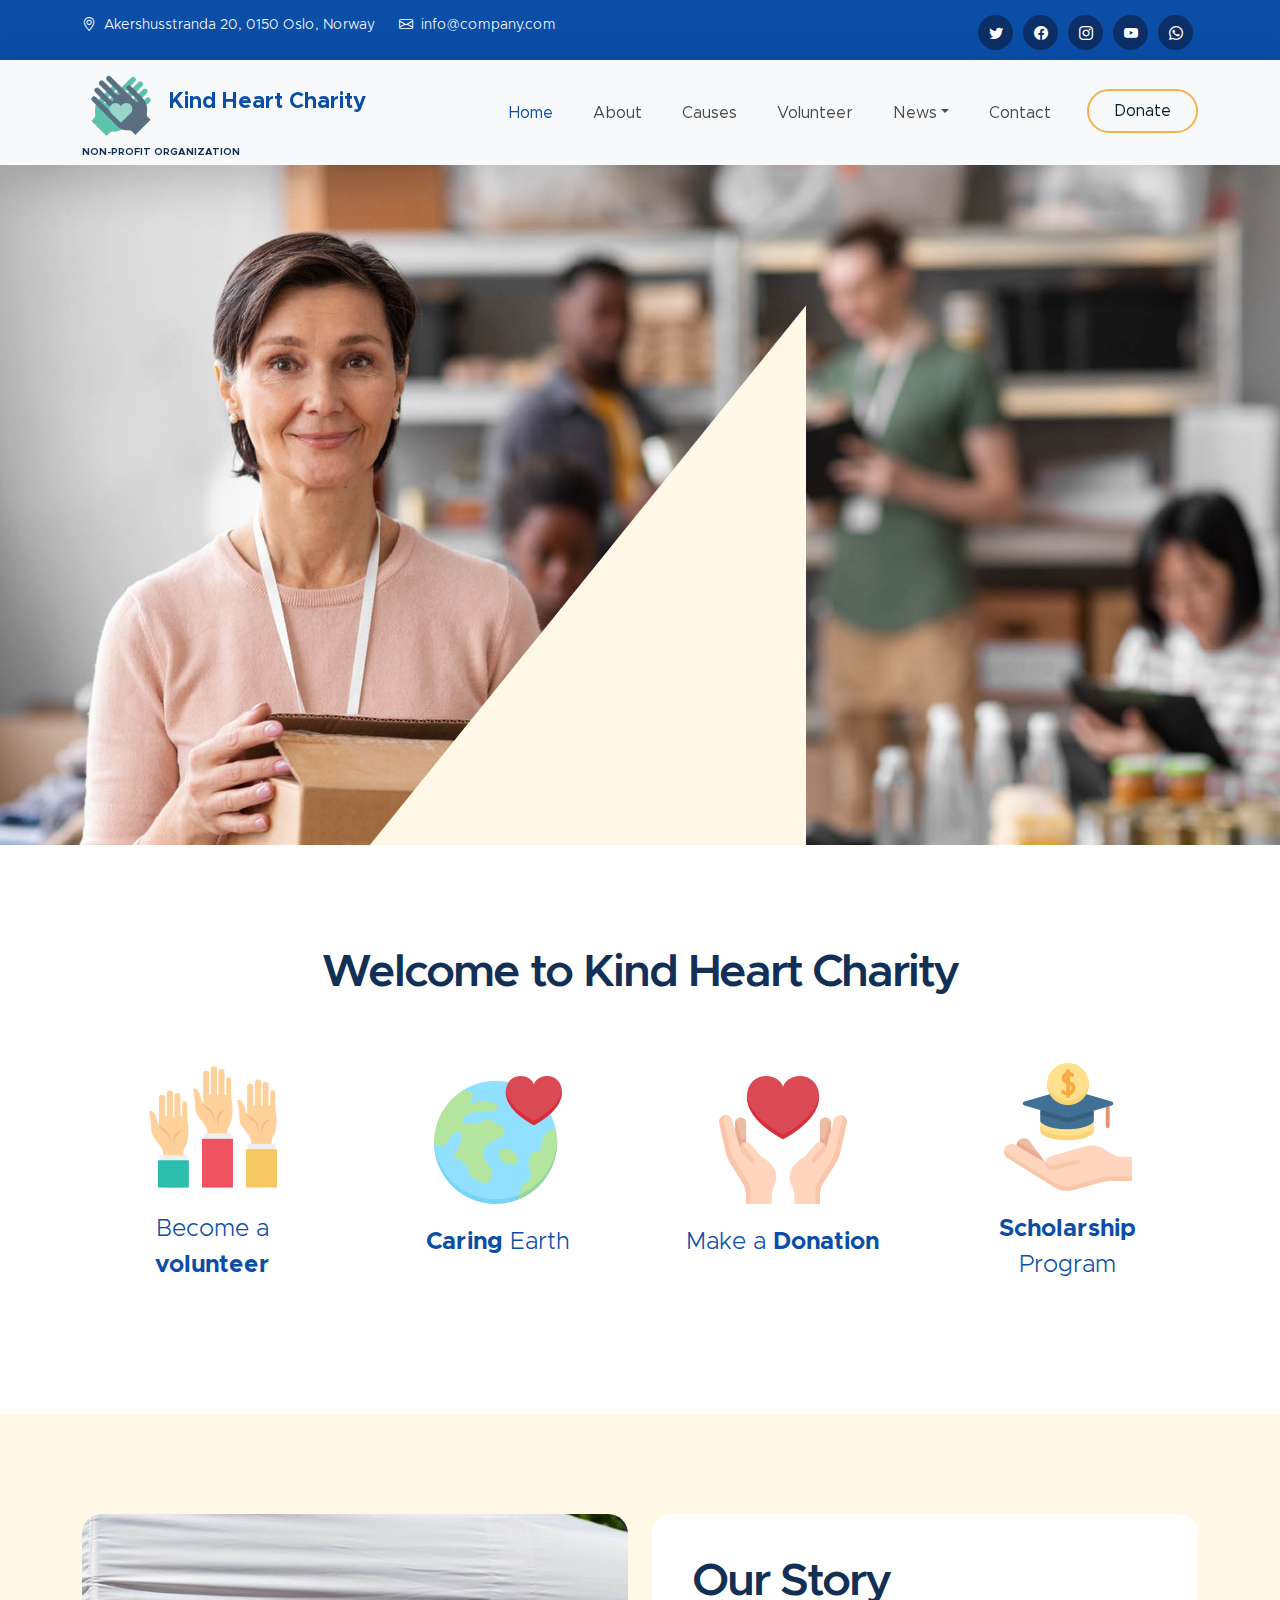
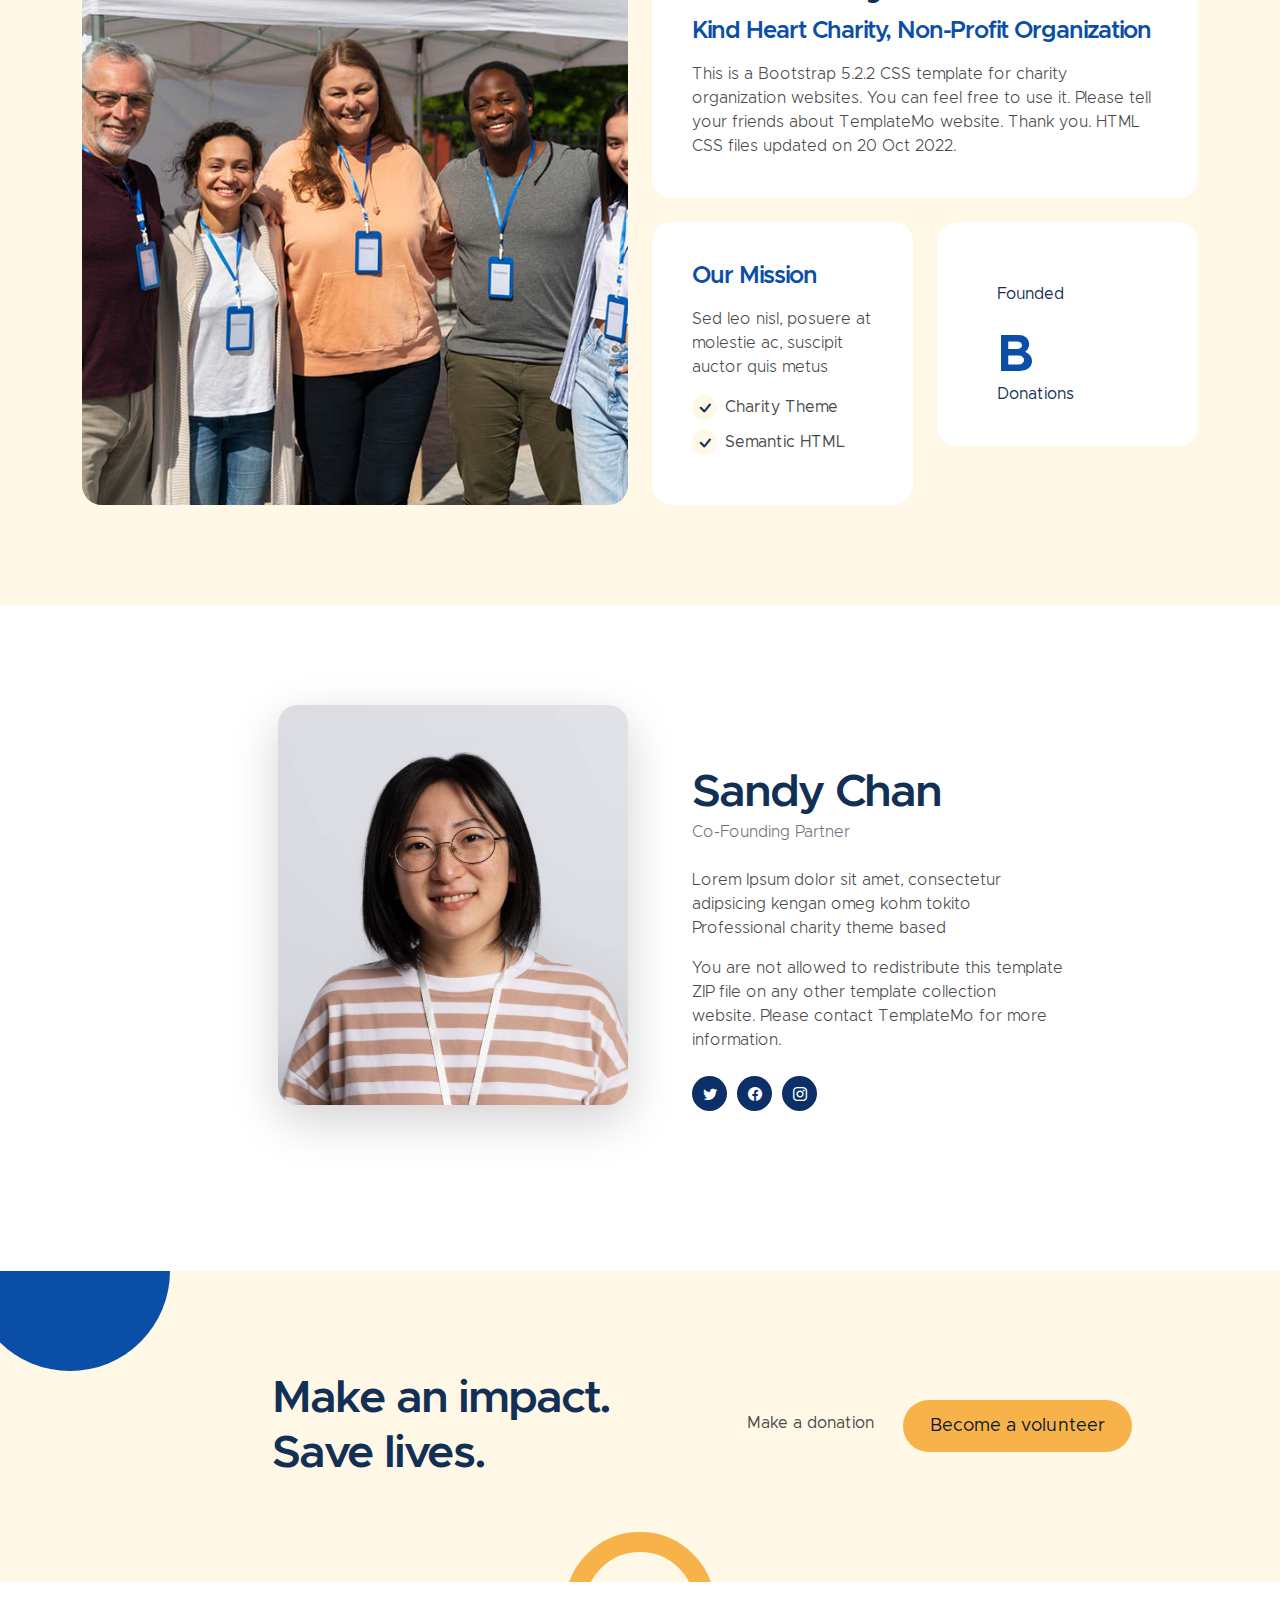
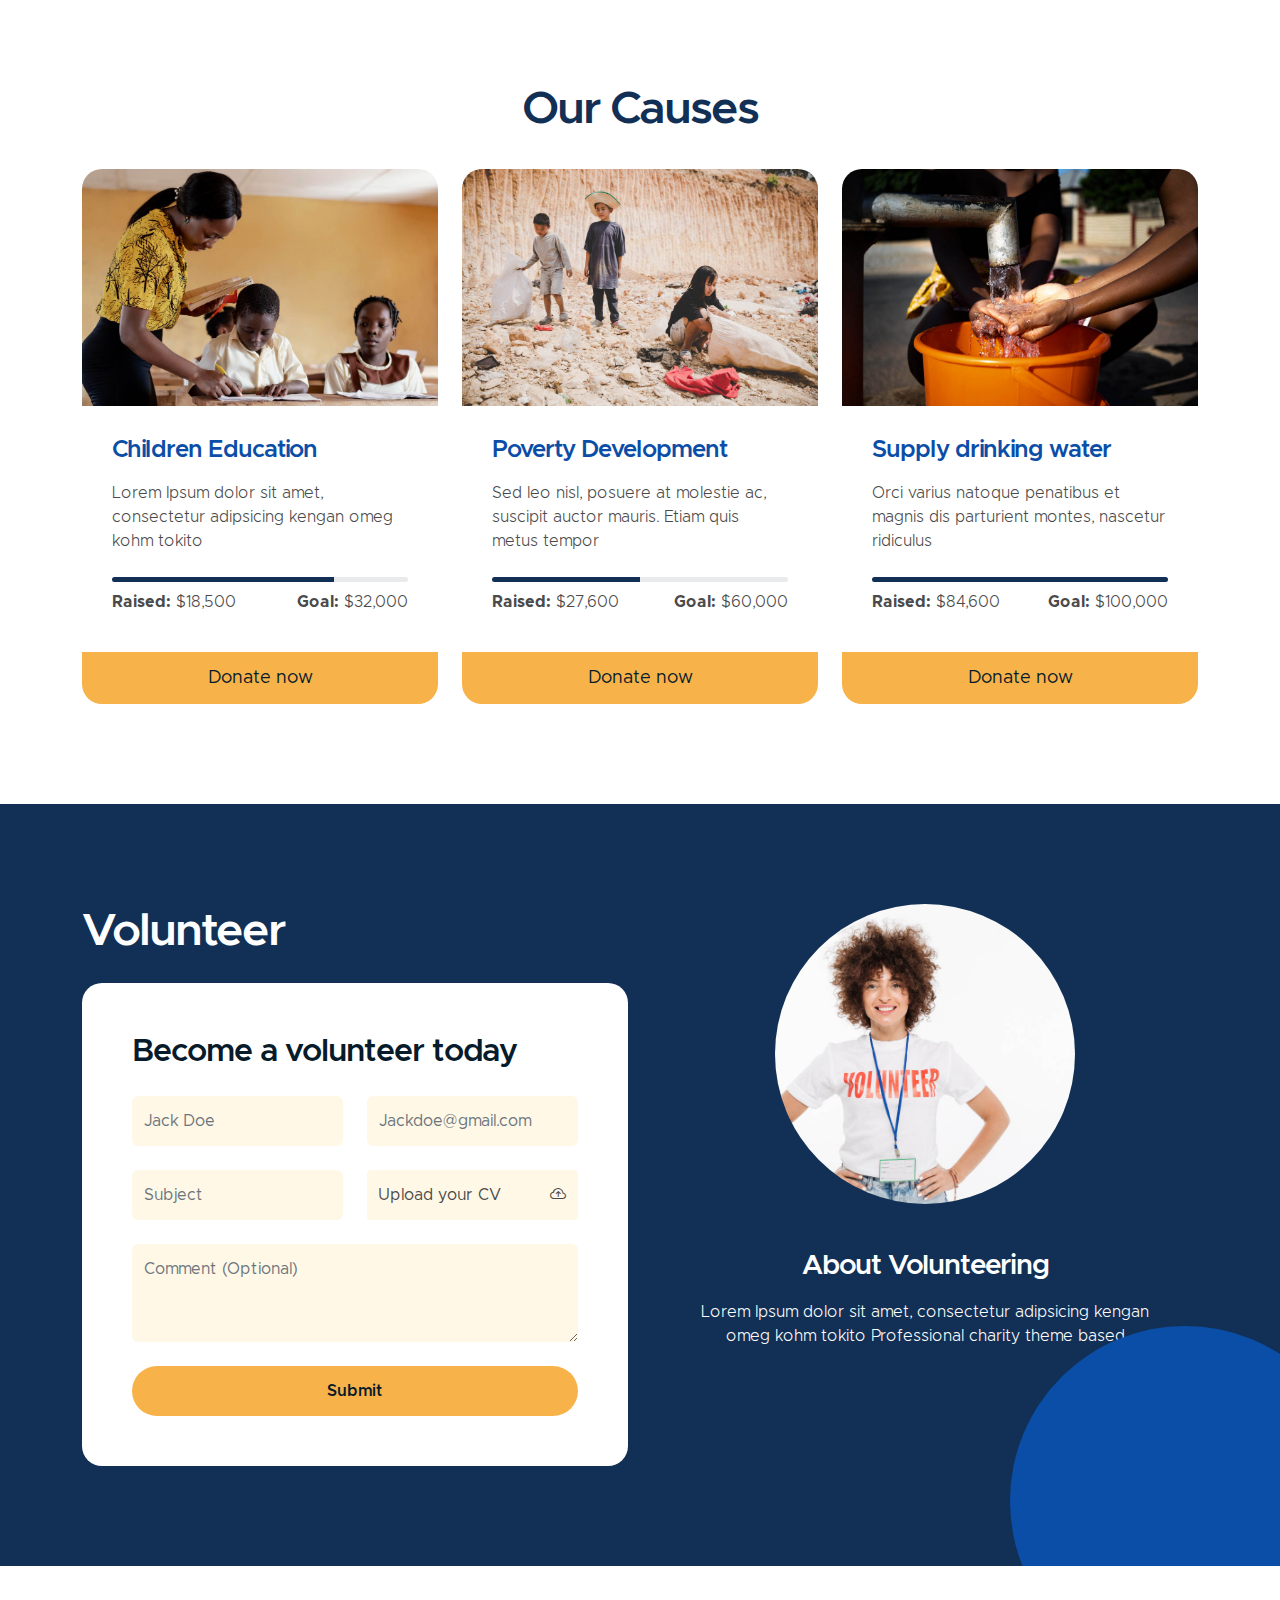
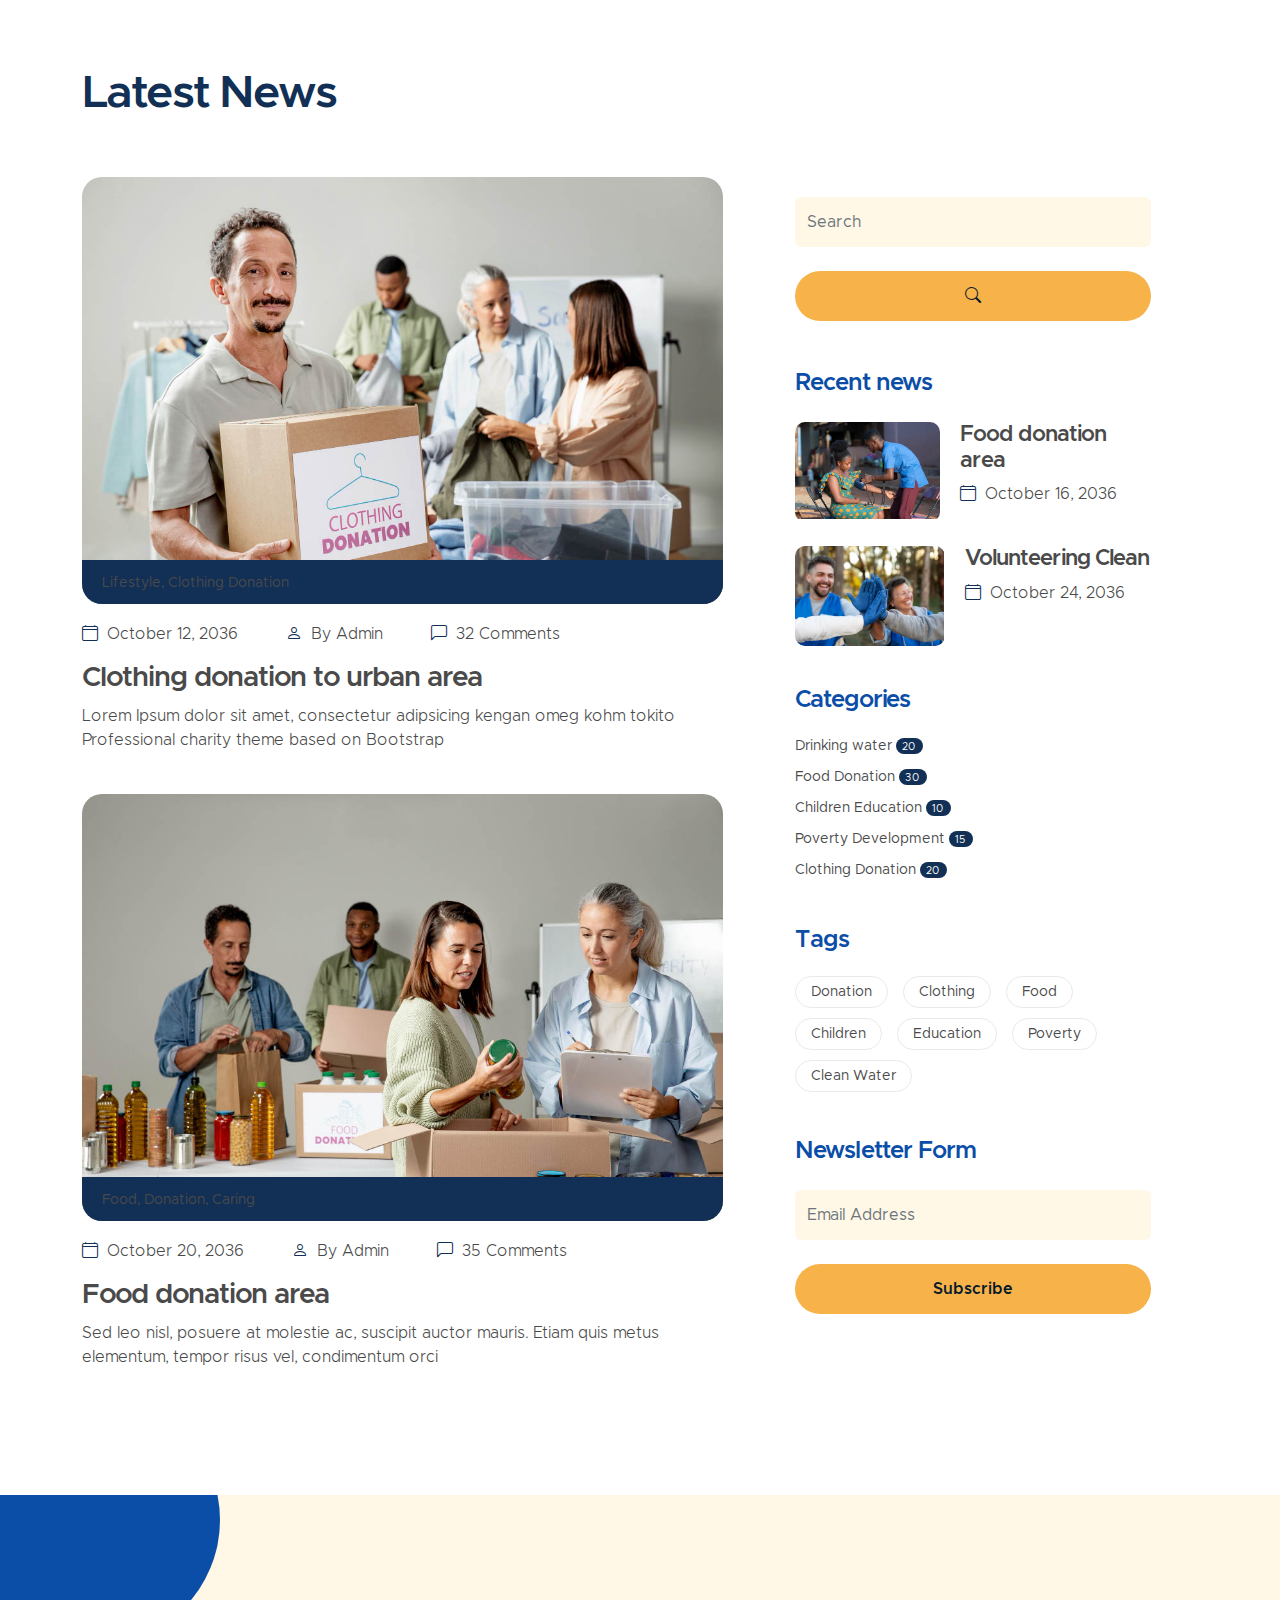
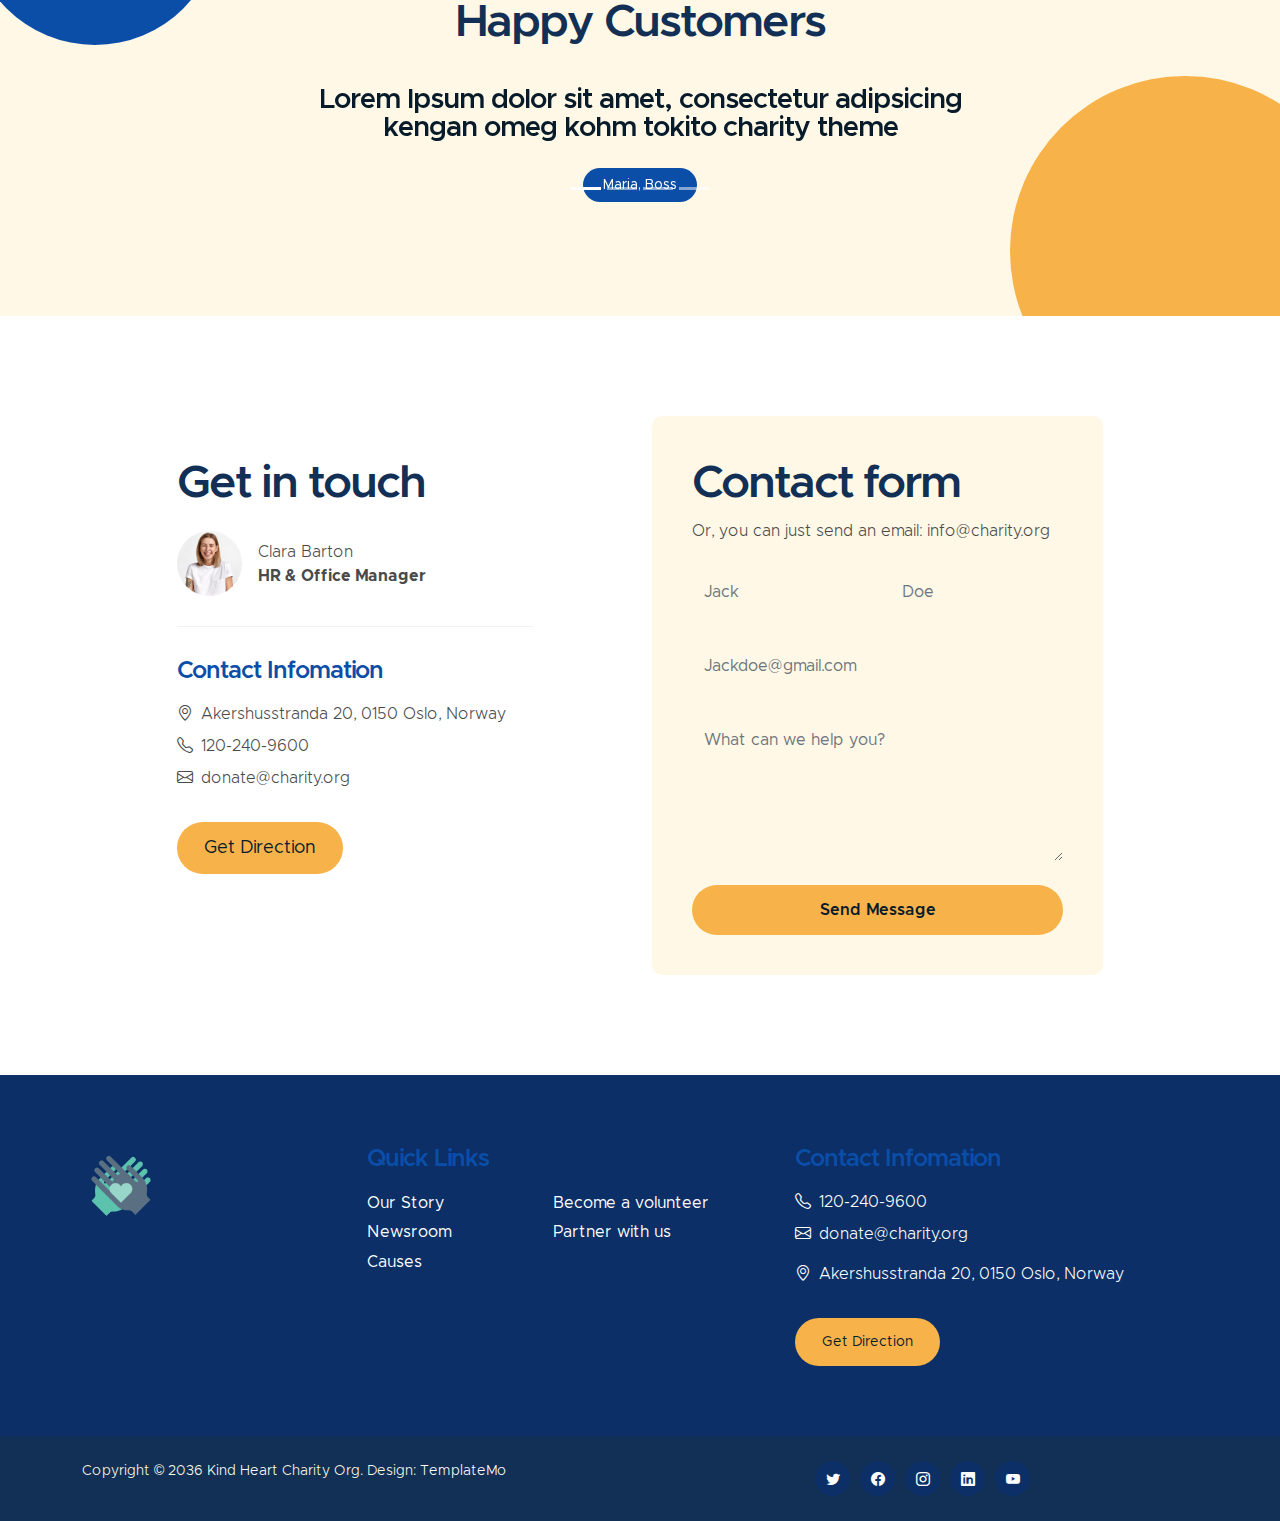
<file: index.html>
<!doctype html>
<html lang="en">
    <head>
        <meta charset="utf-8">
        <meta name="viewport" content="width=device-width, initial-scale=1">

        <meta name="description" content="">
        <meta name="author" content="">

        <title>Kind Heart Charity - Free Bootstrap 5.2.2 CSS Template</title>

        <!-- CSS FILES -->        
        <link href="css/bootstrap.min.css" rel="stylesheet">

        <link href="css/bootstrap-icons.css" rel="stylesheet">

        <link href="css/templatemo-kind-heart-charity.css" rel="stylesheet">
<!--

TemplateMo 581 Kind Heart Charity

https://templatemo.com/tm-581-kind-heart-charity

-->

    </head>
    
    <body id="section_1">

        <header class="site-header">
            <div class="container">
                <div class="row">
                    
                    <div class="col-lg-8 col-12 d-flex flex-wrap">
                        <p class="d-flex me-4 mb-0">
                            <i class="bi-geo-alt me-2"></i>
                            Akershusstranda 20, 0150 Oslo, Norway
                        </p>

                        <p class="d-flex mb-0">
                            <i class="bi-envelope me-2"></i>

                            <a href="mailto:info@company.com">
                                info@company.com
                            </a>
                        </p>
                    </div>

                    <div class="col-lg-3 col-12 ms-auto d-lg-block d-none">
                        <ul class="social-icon">
                            <li class="social-icon-item">
                                <a href="#" class="social-icon-link bi-twitter"></a>
                            </li>

                            <li class="social-icon-item">
                                <a href="#" class="social-icon-link bi-facebook"></a>
                            </li>

                            <li class="social-icon-item">
                                <a href="#" class="social-icon-link bi-instagram"></a>
                            </li>

                            <li class="social-icon-item">
                                <a href="#" class="social-icon-link bi-youtube"></a>
                            </li>

                            <li class="social-icon-item">
                                <a href="#" class="social-icon-link bi-whatsapp"></a>
                            </li>
                        </ul>
                    </div>

                </div>
            </div>
        </header>

        <nav class="navbar navbar-expand-lg bg-light shadow-lg">
            <div class="container">
                <a class="navbar-brand" href="index.html">
                    <img src="images/logo.png" class="logo img-fluid" alt="Kind Heart Charity">
                    <span>
                        Kind Heart Charity
                        <small>Non-profit Organization</small>
                    </span>
                </a>

                <button class="navbar-toggler" type="button" data-bs-toggle="collapse" data-bs-target="#navbarNav" aria-controls="navbarNav" aria-expanded="false" aria-label="Toggle navigation">
                    <span class="navbar-toggler-icon"></span>
                </button>

                <div class="collapse navbar-collapse" id="navbarNav">
                    <ul class="navbar-nav ms-auto">
                        <li class="nav-item">
                            <a class="nav-link click-scroll" href="#top">Home</a>
                        </li>

                        <li class="nav-item">
                            <a class="nav-link click-scroll" href="#section_2">About</a>
                        </li>

                        <li class="nav-item">
                            <a class="nav-link click-scroll" href="#section_3">Causes</a>
                        </li>

                        <li class="nav-item">
                            <a class="nav-link click-scroll" href="#section_4">Volunteer</a>
                        </li>

                        <li class="nav-item dropdown">
                            <a class="nav-link click-scroll dropdown-toggle" href="#section_5" id="navbarLightDropdownMenuLink" role="button" data-bs-toggle="dropdown" aria-expanded="false">News</a>

                            <ul class="dropdown-menu dropdown-menu-light" aria-labelledby="navbarLightDropdownMenuLink">
                                <li><a class="dropdown-item" href="news.html">News Listing</a></li>

                                <li><a class="dropdown-item" href="news-detail.html">News Detail</a></li>
                            </ul>
                        </li>

                        <li class="nav-item">
                            <a class="nav-link click-scroll" href="#section_6">Contact</a>
                        </li>

                        <li class="nav-item ms-3">
                            <a class="nav-link custom-btn custom-border-btn btn" href="donate.html">Donate</a>
                        </li>
                    </ul>
                </div>
            </div>
        </nav>

        <main>

            <section class="hero-section hero-section-full-height">
                <div class="container-fluid">
                    <div class="row">

                        <div class="col-lg-12 col-12 p-0">
                            <div id="hero-slide" class="carousel carousel-fade slide" data-bs-ride="carousel">
                                <div class="carousel-inner">
                                    <div class="carousel-item active">
                                        <img src="images/slide/volunteer-helping-with-donation-box.jpg" class="carousel-image img-fluid" alt="...">
                                        
                                        <div class="carousel-caption d-flex flex-column justify-content-end">
                                            <h1>be a Kind Heart</h1>
                                            
                                            <p>Professional charity theme based on Bootstrap 5.2.2</p>
                                        </div>
                                    </div>

                                    <div class="carousel-item">
                                        <img src="images/slide/volunteer-selecting-organizing-clothes-donations-charity.jpg" class="carousel-image img-fluid" alt="...">
                                        
                                        <div class="carousel-caption d-flex flex-column justify-content-end">
                                            <h1>Non-profit</h1>
                                            
                                            <p>You can support us to grow more</p>
                                        </div>
                                    </div>

                                    <div class="carousel-item">
                                        <img src="images/slide/medium-shot-people-collecting-donations.jpg" class="carousel-image img-fluid" alt="...">
                                        
                                        <div class="carousel-caption d-flex flex-column justify-content-end">
                                            <h1>Humanity</h1>
                                            
                                            <p>Please tell your friends about our website</p>
                                        </div>
                                    </div>
                                </div>

                                <button class="carousel-control-prev" type="button" data-bs-target="#hero-slide" data-bs-slide="prev">
                                    <span class="carousel-control-prev-icon" aria-hidden="true"></span>
                                    <span class="visually-hidden">Previous</span>
                                </button>

                                <button class="carousel-control-next" type="button" data-bs-target="#hero-slide" data-bs-slide="next">
                                    <span class="carousel-control-next-icon" aria-hidden="true"></span>
                                    <span class="visually-hidden">Next</span>
                                </button>
                            </div>
                        </div>

                    </div>
                </div>
            </section>


            <section class="section-padding">
                <div class="container">
                    <div class="row">

                        <div class="col-lg-10 col-12 text-center mx-auto">
                            <h2 class="mb-5">Welcome to Kind Heart Charity</h2>
                        </div>

                        <div class="col-lg-3 col-md-6 col-12 mb-4 mb-lg-0">
                            <div class="featured-block d-flex justify-content-center align-items-center">
                                <a href="donate.html" class="d-block">
                                    <img src="images/icons/hands.png" class="featured-block-image img-fluid" alt="">

                                    <p class="featured-block-text">Become a <strong>volunteer</strong></p>
                                </a>
                            </div>
                        </div>

                        <div class="col-lg-3 col-md-6 col-12 mb-4 mb-lg-0 mb-md-4">
                            <div class="featured-block d-flex justify-content-center align-items-center">
                                <a href="donate.html" class="d-block">
                                    <img src="images/icons/heart.png" class="featured-block-image img-fluid" alt="">

                                    <p class="featured-block-text"><strong>Caring</strong> Earth</p>
                                </a>
                            </div>
                        </div>

                        <div class="col-lg-3 col-md-6 col-12 mb-4 mb-lg-0 mb-md-4">
                            <div class="featured-block d-flex justify-content-center align-items-center">
                                <a href="donate.html" class="d-block">
                                    <img src="images/icons/receive.png" class="featured-block-image img-fluid" alt="">

                                    <p class="featured-block-text">Make a <strong>Donation</strong></p>
                                </a>
                            </div>
                        </div>

                        <div class="col-lg-3 col-md-6 col-12 mb-4 mb-lg-0">
                            <div class="featured-block d-flex justify-content-center align-items-center">
                                <a href="donate.html" class="d-block">
                                    <img src="images/icons/scholarship.png" class="featured-block-image img-fluid" alt="">

                                    <p class="featured-block-text"><strong>Scholarship</strong> Program</p>
                                </a>
                            </div>
                        </div>

                    </div>
                </div>
            </section>

            <section class="section-padding section-bg" id="section_2">
                <div class="container">
                    <div class="row">

                        <div class="col-lg-6 col-12 mb-5 mb-lg-0">
                            <img src="images/group-people-volunteering-foodbank-poor-people.jpg" class="custom-text-box-image img-fluid" alt="">
                        </div>

                        <div class="col-lg-6 col-12">
                            <div class="custom-text-box">
                                <h2 class="mb-2">Our Story</h2>

                                <h5 class="mb-3">Kind Heart Charity, Non-Profit Organization</h5>

                                <p class="mb-0">This is a Bootstrap 5.2.2 CSS template for charity organization websites. You can feel free to use it. Please tell your friends about TemplateMo website. Thank you. HTML CSS files updated on 20 Oct 2022.</p>
                            </div>
                            
                            <div class="row">
                                <div class="col-lg-6 col-md-6 col-12">
                                    <div class="custom-text-box mb-lg-0">
                                        <h5 class="mb-3">Our Mission</h5>

                                        <p>Sed leo nisl, posuere at molestie ac, suscipit auctor quis metus</p>

                                        <ul class="custom-list mt-2">
                                            <li class="custom-list-item d-flex">
                                                <i class="bi-check custom-text-box-icon me-2"></i>
                                                Charity Theme
                                            </li>

                                            <li class="custom-list-item d-flex">
                                                <i class="bi-check custom-text-box-icon me-2"></i>
                                                Semantic HTML
                                            </li>
                                        </ul>
                                    </div>
                                </div>

                                <div class="col-lg-6 col-md-6 col-12">
                                    <div class="custom-text-box d-flex flex-wrap d-lg-block mb-lg-0">
                                        <div class="counter-thumb"> 
                                            <div class="d-flex">
                                                <span class="counter-number" data-from="1" data-to="2009" data-speed="1000"></span>
                                                <span class="counter-number-text"></span>
                                            </div>

                                            <span class="counter-text">Founded</span>
                                        </div> 

                                        <div class="counter-thumb mt-4"> 
                                            <div class="d-flex">
                                                <span class="counter-number" data-from="1" data-to="120" data-speed="1000"></span>
                                                <span class="counter-number-text">B</span>
                                            </div>

                                            <span class="counter-text">Donations</span>
                                        </div> 
                                    </div>
                                </div>
                            </div>
                        </div>

                    </div>
                </div>
            </section>


            <section class="about-section section-padding">
                <div class="container">
                    <div class="row">

                        <div class="col-lg-6 col-md-5 col-12">
                            <img src="images/portrait-volunteer-who-organized-donations-charity.jpg" class="about-image ms-lg-auto bg-light shadow-lg img-fluid" alt="">
                        </div>

                        <div class="col-lg-5 col-md-7 col-12">
                            <div class="custom-text-block">
                                <h2 class="mb-0">Sandy Chan</h2>

                                <p class="text-muted mb-lg-4 mb-md-4">Co-Founding Partner</p>

                                <p>Lorem Ipsum dolor sit amet, consectetur adipsicing kengan omeg kohm tokito Professional charity theme based</p>

                                <p>You are not allowed to redistribute this template ZIP file on any other template collection website. Please contact TemplateMo for more information.</p>

                                <ul class="social-icon mt-4">
                                    <li class="social-icon-item">
                                        <a href="#" class="social-icon-link bi-twitter"></a>
                                    </li>

                                    <li class="social-icon-item">
                                        <a href="#" class="social-icon-link bi-facebook"></a>
                                    </li>

                                    <li class="social-icon-item">
                                        <a href="#" class="social-icon-link bi-instagram"></a>
                                    </li>
                                </ul>
                            </div>
                        </div>

                    </div>
                </div>
            </section>

            <section class="cta-section section-padding section-bg">
                <div class="container">
                    <div class="row justify-content-center align-items-center">

                        <div class="col-lg-5 col-12 ms-auto">
                            <h2 class="mb-0">Make an impact. <br> Save lives.</h2>
                        </div>

                        <div class="col-lg-5 col-12">
                            <a href="#" class="me-4">Make a donation</a>

                            <a href="#section_4" class="custom-btn btn smoothscroll">Become a volunteer</a>
                        </div>

                    </div>
                </div>
            </section>


            <section class="section-padding" id="section_3">
                <div class="container">
                    <div class="row">

                        <div class="col-lg-12 col-12 text-center mb-4">
                            <h2>Our Causes</h2>
                        </div>

                        <div class="col-lg-4 col-md-6 col-12 mb-4 mb-lg-0">
                            <div class="custom-block-wrap">
                                <img src="images/causes/group-african-kids-paying-attention-class.jpg" class="custom-block-image img-fluid" alt="">

                                <div class="custom-block">
                                    <div class="custom-block-body">
                                        <h5 class="mb-3">Children Education</h5>

                                        <p>Lorem Ipsum dolor sit amet, consectetur adipsicing kengan omeg kohm tokito</p>

                                        <div class="progress mt-4">
                                            <div class="progress-bar w-75" role="progressbar" aria-valuenow="75" aria-valuemin="0" aria-valuemax="100"></div>
                                        </div>

                                        <div class="d-flex align-items-center my-2">
                                            <p class="mb-0">
                                                <strong>Raised:</strong>
                                                $18,500
                                            </p>

                                            <p class="ms-auto mb-0">
                                                <strong>Goal:</strong>
                                                $32,000
                                            </p>
                                        </div>
                                    </div>

                                    <a href="donate.html" class="custom-btn btn">Donate now</a>
                                </div>
                            </div>
                        </div>

                        <div class="col-lg-4 col-md-6 col-12 mb-4 mb-lg-0">
                            <div class="custom-block-wrap">
                                <img src="images/causes/poor-child-landfill-looks-forward-with-hope.jpg" class="custom-block-image img-fluid" alt="">

                                <div class="custom-block">
                                    <div class="custom-block-body">
                                        <h5 class="mb-3">Poverty Development</h5>

                                        <p>Sed leo nisl, posuere at molestie ac, suscipit auctor mauris. Etiam quis metus tempor</p>

                                        <div class="progress mt-4">
                                            <div class="progress-bar w-50" role="progressbar" aria-valuenow="50" aria-valuemin="0" aria-valuemax="100"></div>
                                        </div>

                                        <div class="d-flex align-items-center my-2">
                                            <p class="mb-0">
                                                <strong>Raised:</strong>
                                                $27,600
                                            </p>

                                            <p class="ms-auto mb-0">
                                                <strong>Goal:</strong>
                                                $60,000
                                            </p>
                                        </div>
                                    </div>

                                    <a href="donate.html" class="custom-btn btn">Donate now</a>
                                </div>
                            </div>
                        </div>

                        <div class="col-lg-4 col-md-6 col-12">
                            <div class="custom-block-wrap">
                                <img src="images/causes/african-woman-pouring-water-recipient-outdoors.jpg" class="custom-block-image img-fluid" alt="">

                                <div class="custom-block">
                                    <div class="custom-block-body">
                                        <h5 class="mb-3">Supply drinking water</h5>

                                        <p>Orci varius natoque penatibus et magnis dis parturient montes, nascetur ridiculus</p>

                                        <div class="progress mt-4">
                                            <div class="progress-bar w-100" role="progressbar" aria-valuenow="100" aria-valuemin="0" aria-valuemax="100"></div>
                                        </div>

                                        <div class="d-flex align-items-center my-2">
                                            <p class="mb-0">
                                                <strong>Raised:</strong>
                                                $84,600
                                            </p>

                                            <p class="ms-auto mb-0">
                                                <strong>Goal:</strong>
                                                $100,000
                                            </p>
                                        </div>
                                    </div>

                                    <a href="donate.html" class="custom-btn btn">Donate now</a>
                                </div>
                            </div>
                        </div>

                    </div>
                </div>
            </section>

            <section class="volunteer-section section-padding" id="section_4">
                <div class="container">
                    <div class="row">

                        <div class="col-lg-6 col-12">
                            <h2 class="text-white mb-4">Volunteer</h2>

                            <form class="custom-form volunteer-form mb-5 mb-lg-0" action="#" method="post" role="form">
                                <h3 class="mb-4">Become a volunteer today</h3>

                                <div class="row">
                                    <div class="col-lg-6 col-12">
                                        <input type="text" name="volunteer-name" id="volunteer-name" class="form-control" placeholder="Jack Doe" required>
                                    </div>

                                    <div class="col-lg-6 col-12">    
                                        <input type="email" name="volunteer-email" id="volunteer-email" pattern="[^ @]*@[^ @]*" class="form-control" placeholder="Jackdoe@gmail.com" required>
                                    </div>

                                    <div class="col-lg-6 col-12">
                                        <input type="text" name="volunteer-subject" id="volunteer-subject" class="form-control" placeholder="Subject" required>
                                    </div>

                                    <div class="col-lg-6 col-12">
                                        <div class="input-group input-group-file">
                                            <input type="file" class="form-control" id="inputGroupFile02">
                                            
                                            <label class="input-group-text" for="inputGroupFile02">Upload your CV</label>

                                            <i class="bi-cloud-arrow-up ms-auto"></i>
                                        </div>
                                    </div>
                                </div>

                                <textarea name="volunteer-message" rows="3" class="form-control" id="volunteer-message" placeholder="Comment (Optional)"></textarea>

                                <button type="submit" class="form-control">Submit</button>
                            </form>
                        </div>

                        <div class="col-lg-6 col-12">
                            <img src="images/smiling-casual-woman-dressed-volunteer-t-shirt-with-badge.jpg" class="volunteer-image img-fluid" alt="">

                            <div class="custom-block-body text-center">
                                <h4 class="text-white mt-lg-3 mb-lg-3">About Volunteering</h4>

                                <p class="text-white">Lorem Ipsum dolor sit amet, consectetur adipsicing kengan omeg kohm tokito Professional charity theme based</p>
                            </div>
                        </div>

                    </div>
                </div>
            </section>

            <section class="news-section section-padding" id="section_5">
                <div class="container">
                    <div class="row">

                        <div class="col-lg-12 col-12 mb-5">
                            <h2>Latest News</h2>
                        </div>

                        <div class="col-lg-7 col-12">
                            <div class="news-block">
                                <div class="news-block-top">
                                    <a href="news-detail.html">
                                        <img src="images/news/medium-shot-volunteers-with-clothing-donations.jpg" class="news-image img-fluid" alt="">
                                    </a>

                                    <div class="news-category-block">
                                        <a href="#" class="category-block-link">
                                            Lifestyle,
                                        </a>

                                        <a href="#" class="category-block-link">
                                            Clothing Donation
                                        </a>
                                    </div>
                                </div>

                                <div class="news-block-info">
                                    <div class="d-flex mt-2">
                                        <div class="news-block-date">
                                            <p>
                                                <i class="bi-calendar4 custom-icon me-1"></i>
                                                October 12, 2036
                                            </p>
                                        </div>

                                        <div class="news-block-author mx-5">
                                            <p>
                                                <i class="bi-person custom-icon me-1"></i>
                                                By Admin
                                            </p>
                                        </div>

                                        <div class="news-block-comment">
                                            <p>
                                                <i class="bi-chat-left custom-icon me-1"></i>
                                                32 Comments
                                            </p>
                                        </div>
                                    </div>

                                    <div class="news-block-title mb-2">
                                        <h4><a href="news-detail.html" class="news-block-title-link">Clothing donation to urban area</a></h4>
                                    </div>

                                    <div class="news-block-body">
                                        <p>Lorem Ipsum dolor sit amet, consectetur adipsicing kengan omeg kohm tokito Professional charity theme based on Bootstrap</p>
                                    </div>
                                </div>
                            </div>

                            <div class="news-block mt-3">
                                <div class="news-block-top">
                                    <a href="news-detail.html">
                                        <img src="images/news/medium-shot-people-collecting-foodstuff.jpg" class="news-image img-fluid" alt="">
                                    </a>

                                    <div class="news-category-block">
                                        <a href="#" class="category-block-link">
                                            Food,
                                        </a>

                                        <a href="#" class="category-block-link">
                                            Donation,
                                        </a>

                                        <a href="#" class="category-block-link">
                                            Caring
                                        </a>
                                    </div>
                                </div>

                                <div class="news-block-info">
                                    <div class="d-flex mt-2">
                                        <div class="news-block-date">
                                            <p>
                                                <i class="bi-calendar4 custom-icon me-1"></i>
                                                October 20, 2036
                                            </p>
                                        </div>

                                        <div class="news-block-author mx-5">
                                            <p>
                                                <i class="bi-person custom-icon me-1"></i>
                                                By Admin
                                            </p>
                                        </div>

                                        <div class="news-block-comment">
                                            <p>
                                                <i class="bi-chat-left custom-icon me-1"></i>
                                                35 Comments
                                            </p>
                                        </div>
                                    </div>

                                    <div class="news-block-title mb-2">
                                        <h4><a href="news-detail.html" class="news-block-title-link">Food donation area</a></h4>
                                    </div>

                                    <div class="news-block-body">
                                        <p>Sed leo nisl, posuere at molestie ac, suscipit auctor mauris. Etiam quis metus elementum, tempor risus vel, condimentum orci</p>
                                    </div>
                                </div>
                            </div>
                        </div>

                        <div class="col-lg-4 col-12 mx-auto">
                            <form class="custom-form search-form" action="#" method="get" role="form">
                                <input name="search" type="search" class="form-control" id="search" placeholder="Search" aria-label="Search">

                                <button type="submit" class="form-control">
                                    <i class="bi-search"></i>
                                </button>
                            </form>

                            <h5 class="mt-5 mb-3">Recent news</h5>

                            <div class="news-block news-block-two-col d-flex mt-4">
                                <div class="news-block-two-col-image-wrap">
                                    <a href="news-detail.html">
                                        <img src="images/news/africa-humanitarian-aid-doctor.jpg" class="news-image img-fluid" alt="">
                                    </a>
                                </div>

                                <div class="news-block-two-col-info">
                                    <div class="news-block-title mb-2">
                                        <h6><a href="news-detail.html" class="news-block-title-link">Food donation area</a></h6>
                                    </div>

                                    <div class="news-block-date">
                                        <p>
                                            <i class="bi-calendar4 custom-icon me-1"></i>
                                            October 16, 2036
                                        </p>
                                    </div>
                                </div>
                            </div>

                            <div class="news-block news-block-two-col d-flex mt-4">
                                <div class="news-block-two-col-image-wrap">
                                    <a href="news-detail.html">
                                        <img src="images/news/close-up-happy-people-working-together.jpg" class="news-image img-fluid" alt="">
                                    </a>
                                </div>

                                <div class="news-block-two-col-info">
                                    <div class="news-block-title mb-2">
                                        <h6><a href="news-detail.html" class="news-block-title-link">Volunteering Clean</a></h6>
                                    </div>

                                    <div class="news-block-date">
                                        <p>
                                            <i class="bi-calendar4 custom-icon me-1"></i>
                                            October 24, 2036
                                        </p>
                                    </div>
                                </div>
                            </div>

                            <div class="category-block d-flex flex-column">
                                <h5 class="mb-3">Categories</h5>

                                <a href="#" class="category-block-link">
                                    Drinking water
                                    <span class="badge">20</span>
                                </a>

                                <a href="#" class="category-block-link">
                                    Food Donation
                                    <span class="badge">30</span>
                                </a>

                                <a href="#" class="category-block-link">
                                    Children Education
                                    <span class="badge">10</span>
                                </a>

                                <a href="#" class="category-block-link">
                                    Poverty Development
                                    <span class="badge">15</span>
                                </a>

                                <a href="#" class="category-block-link">
                                    Clothing Donation
                                    <span class="badge">20</span>
                                </a>
                            </div>

                            <div class="tags-block">
                                <h5 class="mb-3">Tags</h5>

                                <a href="#" class="tags-block-link">
                                    Donation
                                </a>

                                <a href="#" class="tags-block-link">
                                    Clothing
                                </a>

                                <a href="#" class="tags-block-link">
                                    Food
                                </a>

                                <a href="#" class="tags-block-link">
                                    Children
                                </a>

                                <a href="#" class="tags-block-link">
                                    Education
                                </a>

                                <a href="#" class="tags-block-link">
                                    Poverty
                                </a>

                                <a href="#" class="tags-block-link">
                                    Clean Water
                                </a>
                            </div>

                            <form class="custom-form subscribe-form" action="#" method="get" role="form">
                                <h5 class="mb-4">Newsletter Form</h5>

                                <input type="email" name="subscribe-email" id="subscribe-email" pattern="[^ @]*@[^ @]*" class="form-control" placeholder="Email Address" required>

                                <div class="col-lg-12 col-12">
                                    <button type="submit" class="form-control">Subscribe</button>
                                </div>
                            </form>
                        </div>

                    </div>
                </div>
            </section>


            <section class="testimonial-section section-padding section-bg">
                <div class="container">
                    <div class="row">

                        <div class="col-lg-8 col-12 mx-auto">
                            <h2 class="mb-lg-3">Happy Customers</h2>
                            
                                <div id="testimonial-carousel" class="carousel carousel-fade slide" data-bs-ride="carousel">

                                    <div class="carousel-inner">
                                        <div class="carousel-item active">
                                           <div class="carousel-caption">
                                                <h4 class="carousel-title">Lorem Ipsum dolor sit amet, consectetur adipsicing kengan omeg kohm tokito charity theme</h4>

                                                <small class="carousel-name"><span class="carousel-name-title">Maria</span>, Boss</small>
                                           </div>
                                        </div>

                                        <div class="carousel-item">
                                            <div class="carousel-caption">
                                                <h4 class="carousel-title">Sed leo nisl, posuere at molestie ac, suscipit auctor mauris quis metus tempor orci</h4>

                                                <small class="carousel-name"><span class="carousel-name-title">Thomas</span>, Partner</small>
                                            </div>
                                        </div>

                                        <div class="carousel-item">
                                            <div class="carousel-caption">
                                                <h4 class="carousel-title">Lorem Ipsum dolor sit amet, consectetur adipsicing kengan omeg kohm tokito charity theme</h4>

                                                <small class="carousel-name"><span class="carousel-name-title">Jane</span>, Advisor</small>
                                            </div>
                                        </div>

                                        <div class="carousel-item">
                                            <div class="carousel-caption">
                                                <h4 class="carousel-title">Sed leo nisl, posuere at molestie ac, suscipit auctor mauris quis metus tempor orci</h4>

                                                <small class="carousel-name"><span class="carousel-name-title">Bob</span>, Entreprenuer</small>
                                           </div>
                                        </div>

                                          <ol class="carousel-indicators">
                                               <li data-bs-target="#testimonial-carousel" data-bs-slide-to="0" class="active">
                                                    <img src="images/avatar/portrait-beautiful-young-woman-standing-grey-wall.jpg" class="img-fluid rounded-circle avatar-image" alt="avatar">
                                               </li>

                                               <li data-bs-target="#testimonial-carousel" data-bs-slide-to="1" class="">
                                                    <img src="images/avatar/portrait-young-redhead-bearded-male.jpg" class="img-fluid rounded-circle avatar-image" alt="avatar">
                                               </li>

                                               <li data-bs-target="#testimonial-carousel" data-bs-slide-to="2" class="">
                                                    <img src="images/avatar/pretty-blonde-woman-wearing-white-t-shirt.jpg" class="img-fluid rounded-circle avatar-image" alt="avatar">
                                               </li>

                                               <li data-bs-target="#testimonial-carousel" data-bs-slide-to="3" class="">
                                                    <img src="images/avatar/studio-portrait-emotional-happy-funny.jpg" class="img-fluid rounded-circle avatar-image" alt="avatar">
                                               </li>
                                          </ol>

                                 </div>
                            </div>
                        </div>

                    </div>
                </div>
            </section>


            <section class="contact-section section-padding" id="section_6">
                <div class="container">
                    <div class="row">

                        <div class="col-lg-4 col-12 ms-auto mb-5 mb-lg-0">
                            <div class="contact-info-wrap">
                                <h2>Get in touch</h2>

                                <div class="contact-image-wrap d-flex flex-wrap">
                                    <img src="images/avatar/pretty-blonde-woman-wearing-white-t-shirt.jpg" class="img-fluid avatar-image" alt="">

                                    <div class="d-flex flex-column justify-content-center ms-3">
                                        <p class="mb-0">Clara Barton</p>
                                        <p class="mb-0"><strong>HR & Office Manager</strong></p>
                                    </div>
                                </div>

                                <div class="contact-info">
                                    <h5 class="mb-3">Contact Infomation</h5>

                                    <p class="d-flex mb-2">
                                        <i class="bi-geo-alt me-2"></i>
                                        Akershusstranda 20, 0150 Oslo, Norway
                                    </p>

                                    <p class="d-flex mb-2">
                                        <i class="bi-telephone me-2"></i>

                                        <a href="tel: 120-240-9600">
                                            120-240-9600
                                        </a>
                                    </p>

                                    <p class="d-flex">
                                        <i class="bi-envelope me-2"></i>

                                        <a href="mailto:info@yourgmail.com">
                                            donate@charity.org
                                        </a>
                                    </p>

                                    <a href="#" class="custom-btn btn mt-3">Get Direction</a>
                                </div>
                            </div>
                        </div>

                        <div class="col-lg-5 col-12 mx-auto">
                            <form class="custom-form contact-form" action="#" method="post" role="form">
                                <h2>Contact form</h2>

                                <p class="mb-4">Or, you can just send an email:
                                    <a href="#">info@charity.org</a>
                                </p>
                                <div class="row">
                                    <div class="col-lg-6 col-md-6 col-12">
                                        <input type="text" name="first-name" id="first-name" class="form-control" placeholder="Jack" required>
                                    </div>

                                    <div class="col-lg-6 col-md-6 col-12">
                                        <input type="text" name="last-name" id="last-name" class="form-control" placeholder="Doe" required>
                                    </div>
                                </div>

                                <input type="email" name="email" id="email" pattern="[^ @]*@[^ @]*" class="form-control" placeholder="Jackdoe@gmail.com" required>

                                <textarea name="message" rows="5" class="form-control" id="message" placeholder="What can we help you?"></textarea>

                                <button type="submit" class="form-control">Send Message</button>
                            </form>
                        </div>

                    </div>
                </div>
            </section>
        </main>

        <footer class="site-footer">
            <div class="container">
                <div class="row">
                    <div class="col-lg-3 col-12 mb-4">
                        <img src="images/logo.png" class="logo img-fluid" alt="">
                    </div>

                    <div class="col-lg-4 col-md-6 col-12 mb-4">
                        <h5 class="site-footer-title mb-3">Quick Links</h5>

                        <ul class="footer-menu">
                            <li class="footer-menu-item"><a href="#" class="footer-menu-link">Our Story</a></li>

                            <li class="footer-menu-item"><a href="#" class="footer-menu-link">Newsroom</a></li>

                            <li class="footer-menu-item"><a href="#" class="footer-menu-link">Causes</a></li>

                            <li class="footer-menu-item"><a href="#" class="footer-menu-link">Become a volunteer</a></li>

                            <li class="footer-menu-item"><a href="#" class="footer-menu-link">Partner with us</a></li>
                        </ul>
                    </div>

                    <div class="col-lg-4 col-md-6 col-12 mx-auto">
                        <h5 class="site-footer-title mb-3">Contact Infomation</h5>

                        <p class="text-white d-flex mb-2">
                            <i class="bi-telephone me-2"></i>

                            <a href="tel: 120-240-9600" class="site-footer-link">
                                120-240-9600
                            </a>
                        </p>

                        <p class="text-white d-flex">
                            <i class="bi-envelope me-2"></i>

                            <a href="mailto:info@yourgmail.com" class="site-footer-link">
                                donate@charity.org
                            </a>
                        </p>

                        <p class="text-white d-flex mt-3">
                            <i class="bi-geo-alt me-2"></i>
                            Akershusstranda 20, 0150 Oslo, Norway
                        </p>

                        <a href="#" class="custom-btn btn mt-3">Get Direction</a>
                    </div>
                </div>
            </div>

            <div class="site-footer-bottom">
                <div class="container">
                    <div class="row">

                        <div class="col-lg-6 col-md-7 col-12">
                            <p class="copyright-text mb-0">Copyright © 2036 <a href="#">Kind Heart</a> Charity Org.
                        	Design: <a href="https://templatemo.com" target="_blank">TemplateMo</a></p>
                        </div>
                        
                        <div class="col-lg-6 col-md-5 col-12 d-flex justify-content-center align-items-center mx-auto">
                            <ul class="social-icon">
                                <li class="social-icon-item">
                                    <a href="#" class="social-icon-link bi-twitter"></a>
                                </li>

                                <li class="social-icon-item">
                                    <a href="#" class="social-icon-link bi-facebook"></a>
                                </li>

                                <li class="social-icon-item">
                                    <a href="#" class="social-icon-link bi-instagram"></a>
                                </li>

                                <li class="social-icon-item">
                                    <a href="#" class="social-icon-link bi-linkedin"></a>
                                </li>

                                <li class="social-icon-item">
                                    <a href="https://youtube.com/templatemo" class="social-icon-link bi-youtube"></a>
                                </li>
                            </ul>
                        </div>
                        
                    </div>
                </div>
            </div>
        </footer>

        <!-- JAVASCRIPT FILES -->
        <script src="js/jquery.min.js"></script>
        <script src="js/bootstrap.min.js"></script>
        <script src="js/jquery.sticky.js"></script>
        <script src="js/click-scroll.js"></script>
        <script src="js/counter.js"></script>
        <script src="js/custom.js"></script>

    </body>
</html>
</file>
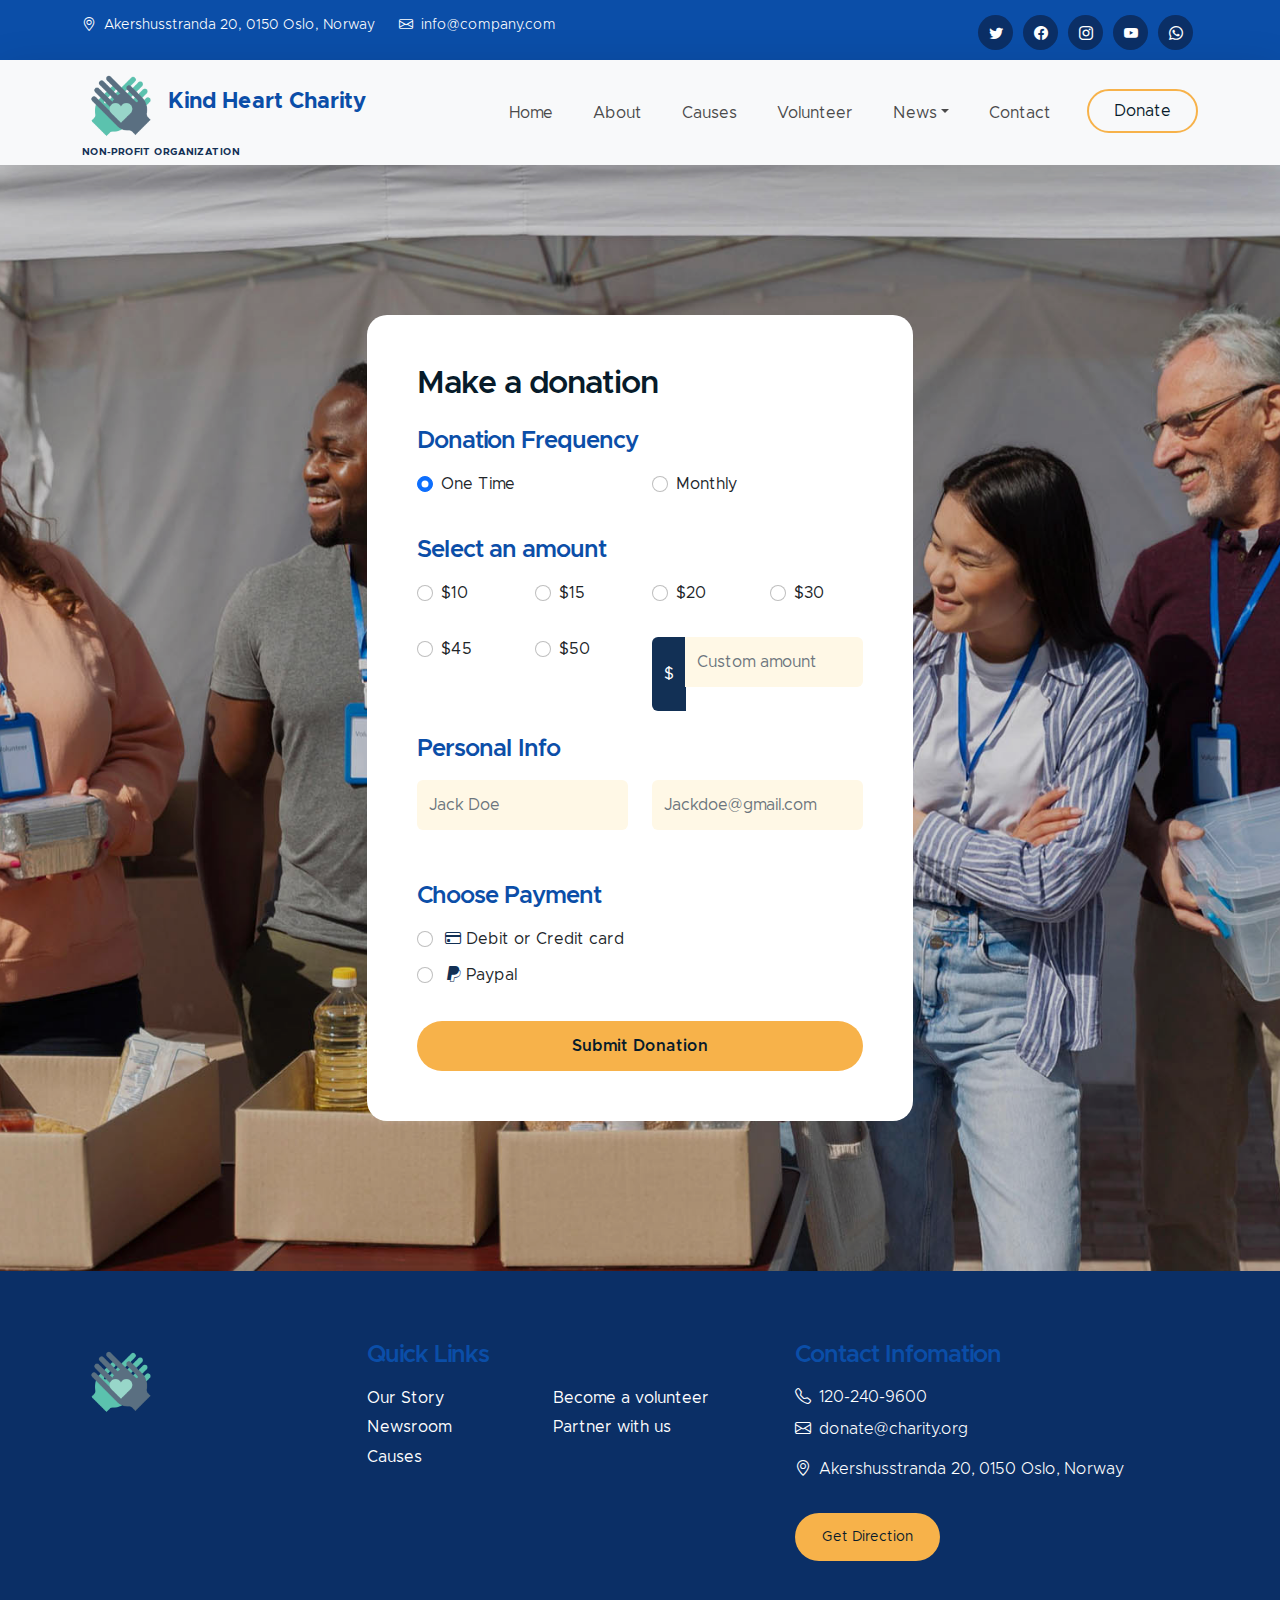
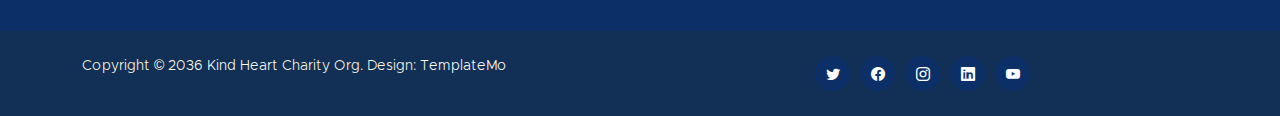
<file: donate.html>
<!doctype html>
<html lang="en">
    <head>
        <meta charset="utf-8">
        <meta name="viewport" content="width=device-width, initial-scale=1">

        <meta name="description" content="">
        <meta name="author" content="">

        <title>Kind Heart Charity - Donation</title>

        <!-- CSS FILES -->        
        <link href="css/bootstrap.min.css" rel="stylesheet">

        <link href="css/bootstrap-icons.css" rel="stylesheet">

        <link href="css/templatemo-kind-heart-charity.css" rel="stylesheet">
<!--

TemplateMo 581 Kind Heart Charity

https://templatemo.com/tm-581-kind-heart-charity

-->
    </head>
    
    <body>

        <header class="site-header">
            <div class="container">
                <div class="row">
                    
                    <div class="col-lg-8 col-12 d-flex flex-wrap">
                        <p class="d-flex me-4 mb-0">
                            <i class="bi-geo-alt me-2"></i>
                            Akershusstranda 20, 0150 Oslo, Norway
                        </p>

                        <p class="d-flex mb-0">
                            <i class="bi-envelope me-2"></i>

                            <a href="mailto:info@company.com">
                                info@company.com
                            </a>
                        </p>
                    </div>

                    <div class="col-lg-3 col-12 ms-auto d-lg-block d-none">
                        <ul class="social-icon">
                            <li class="social-icon-item">
                                <a href="#" class="social-icon-link bi-twitter"></a>
                            </li>

                            <li class="social-icon-item">
                                <a href="#" class="social-icon-link bi-facebook"></a>
                            </li>

                            <li class="social-icon-item">
                                <a href="#" class="social-icon-link bi-instagram"></a>
                            </li>

                            <li class="social-icon-item">
                                <a href="#" class="social-icon-link bi-youtube"></a>
                            </li>

                            <li class="social-icon-item">
                                <a href="#" class="social-icon-link bi-whatsapp"></a>
                            </li>
                        </ul>
                    </div>

                </div>
            </div>
        </header>

        <nav class="navbar navbar-expand-lg bg-light shadow-lg">
            <div class="container">
                <a class="navbar-brand" href="index.html">
                    <img src="images/logo.png" class="logo img-fluid" alt="">
                    <span>
                        Kind Heart Charity
                        <small>Non-profit Organization</small>
                    </span>
                </a>

                <button class="navbar-toggler" type="button" data-bs-toggle="collapse" data-bs-target="#navbarNav" aria-controls="navbarNav" aria-expanded="false" aria-label="Toggle navigation">
                    <span class="navbar-toggler-icon"></span>
                </button>

                <div class="collapse navbar-collapse" id="navbarNav">
                    <ul class="navbar-nav ms-auto">
                        <li class="nav-item">
                            <a class="nav-link click-scroll" href="index.html#section_1">Home</a>
                        </li>

                        <li class="nav-item">
                            <a class="nav-link click-scroll" href="index.html#section_2">About</a>
                        </li>

                        <li class="nav-item">
                            <a class="nav-link click-scroll" href="index.html#section_3">Causes</a>
                        </li>

                        <li class="nav-item">
                            <a class="nav-link click-scroll" href="index.html#section_4">Volunteer</a>
                        </li>

                        <li class="nav-item dropdown">
                            <a class="nav-link click-scroll dropdown-toggle" href="index.html#section_5" id="navbarLightDropdownMenuLink" role="button" data-bs-toggle="dropdown" aria-expanded="false">News</a>

                            <ul class="dropdown-menu dropdown-menu-light" aria-labelledby="navbarLightDropdownMenuLink">
                                <li><a class="dropdown-item" href="news.html">News Listing</a></li>

                                <li><a class="dropdown-item" href="news-detail.html">News Detail</a></li>
                            </ul>
                        </li>

                        <li class="nav-item">
                            <a class="nav-link click-scroll" href="index.html#section_6">Contact</a>
                        </li>

                        <li class="nav-item ms-3">
                            <a class="nav-link custom-btn custom-border-btn btn" href="donate.html">Donate</a>
                        </li>
                    </ul>
                </div>
            </div>
        </nav>

        <main>

            <section class="donate-section">
                <div class="section-overlay"></div>
                <div class="container">
                    <div class="row">

                        <div class="col-lg-6 col-12 mx-auto">
                            <form class="custom-form donate-form" action="#" method="get" role="form">
                                <h3 class="mb-4">Make a donation</h3>

                                <div class="row">
                                    <div class="col-lg-12 col-12">
                                        <h5 class="mb-3">Donation Frequency</h5>
                                    </div>

                                    <div class="col-lg-6 col-6 form-check-group form-check-group-donation-frequency">
                                        <div class="form-check form-check-radio">
                                            <input class="form-check-input" type="radio" name="DonationFrequency" id="DonationFrequencyOne" checked>
                                            
                                            <label class="form-check-label" for="DonationFrequencyOne">
                                                One Time
                                            </label>
                                        </div>
                                    </div>

                                    <div class="col-lg-6 col-6 form-check-group form-check-group-donation-frequency">
                                        <div class="form-check form-check-radio">
                                            <input class="form-check-input" type="radio" name="DonationFrequency" id="DonationFrequencyMonthly">
                                            
                                            <label class="form-check-label" for="DonationFrequencyMonthly">
                                                Monthly
                                            </label>
                                        </div>
                                    </div>

                                    <div class="col-lg-12 col-12">
                                        <h5 class="mt-2 mb-3">Select an amount</h5>
                                    </div>

                                    <div class="col-lg-3 col-md-6 col-6 form-check-group">
                                        <div class="form-check form-check-radio">
                                            <input class="form-check-input" type="radio" name="flexRadioDefault" id="flexRadioDefault1">
                                            <label class="form-check-label" for="flexRadioDefault1">
                                                $10
                                            </label>
                                        </div>
                                    </div>

                                    <div class="col-lg-3 col-md-6 col-6 form-check-group">
                                        <div class="form-check form-check-radio">
                                            <input class="form-check-input" type="radio" name="flexRadioDefault" id="flexRadioDefault2">
                                            <label class="form-check-label" for="flexRadioDefault2">
                                                $15
                                            </label>
                                        </div>
                                    </div>

                                    <div class="col-lg-3 col-md-6 col-6 form-check-group">
                                        <div class="form-check form-check-radio">
                                            <input class="form-check-input" type="radio" name="flexRadioDefault" id="flexRadioDefault3">
                                            <label class="form-check-label" for="flexRadioDefault3">
                                                $20
                                            </label>
                                        </div>
                                    </div>

                                    <div class="col-lg-3 col-md-6 col-6 form-check-group">
                                        <div class="form-check form-check-radio">
                                            <input class="form-check-input" type="radio" name="flexRadioDefault" id="flexRadioDefault4">
                                            <label class="form-check-label" for="flexRadioDefault4">
                                                $30
                                            </label>
                                        </div>
                                    </div>

                                    <div class="col-lg-3 col-md-6 col-6 form-check-group">
                                        <div class="form-check form-check-radio">
                                            <input class="form-check-input" type="radio" name="flexRadioDefault" id="flexRadioDefault5">
                                            <label class="form-check-label" for="flexRadioDefault5">
                                                $45
                                            </label>
                                        </div>
                                    </div>

                                    <div class="col-lg-3 col-md-6 col-6 form-check-group">
                                        <div class="form-check form-check-radio">
                                            <input class="form-check-input" type="radio" name="flexRadioDefault" id="flexRadioDefault6">
                                            <label class="form-check-label" for="flexRadioDefault6">
                                                $50
                                            </label>
                                        </div>
                                    </div>

                                    <div class="col-lg-6 col-12 form-check-group">
                                        <div class="input-group">
                                            <span class="input-group-text" id="basic-addon1">$</span>
                                            
                                            <input type="text" class="form-control" placeholder="Custom amount" aria-label="Username" aria-describedby="basic-addon1">
                                        </div>
                                    </div>

                                    <div class="col-lg-12 col-12">
                                        <h5 class="mt-1">Personal Info</h5>
                                    </div>

                                    <div class="col-lg-6 col-12 mt-2">
                                        <input type="text" name="donation-name" id="donation-name" class="form-control" placeholder="Jack Doe" required>
                                    </div>

                                    <div class="col-lg-6 col-12 mt-2">
                                        <input type="email" name="donation-email" id="donation-email" pattern="[^ @]*@[^ @]*" class="form-control" placeholder="Jackdoe@gmail.com" required>
                                    </div>

                                    <div class="col-lg-12 col-12">
                                        <h5 class="mt-4 pt-1">Choose Payment</h5>
                                    </div>

                                    <div class="col-lg-12 col-12 mt-2">
                                        <div class="form-check">
                                            <input class="form-check-input" type="radio" name="DonationPayment" id="flexRadioDefault9">
                                            <label class="form-check-label" for="flexRadioDefault9">
                                                <i class="bi-credit-card custom-icon ms-1"></i>
                                                Debit or Credit card
                                            </label>
                                        </div>

                                        <div class="form-check">
                                            <input class="form-check-input" type="radio" name="DonationPayment" id="flexRadioDefault10">
                                            <label class="form-check-label" for="flexRadioDefault10">
                                                <i class="bi-paypal custom-icon ms-1"></i>
                                                Paypal
                                            </label>
                                        </div>

                                        <button type="submit" class="form-control mt-4">Submit Donation</button>
                                    </div>
                                </div>
                            </form>
                        </div>

                    </div>
                </div>
            </section>
        </main>

        <footer class="site-footer">
            <div class="container">
                <div class="row">
                    <div class="col-lg-3 col-12 mb-4">
                        <img src="images/logo.png" class="logo img-fluid" alt="">
                    </div>

                    <div class="col-lg-4 col-md-6 col-12 mb-4">
                        <h5 class="site-footer-title mb-3">Quick Links</h5>

                        <ul class="footer-menu">
                            <li class="footer-menu-item"><a href="#" class="footer-menu-link">Our Story</a></li>

                            <li class="footer-menu-item"><a href="#" class="footer-menu-link">Newsroom</a></li>

                            <li class="footer-menu-item"><a href="#" class="footer-menu-link">Causes</a></li>

                            <li class="footer-menu-item"><a href="#" class="footer-menu-link">Become a volunteer</a></li>

                            <li class="footer-menu-item"><a href="#" class="footer-menu-link">Partner with us</a></li>
                        </ul>
                    </div>

                    <div class="col-lg-4 col-md-6 col-12 mx-auto">
                        <h5 class="site-footer-title mb-3">Contact Infomation</h5>

                        <p class="text-white d-flex mb-2">
                            <i class="bi-telephone me-2"></i>

                            <a href="tel: 120-240-9600" class="site-footer-link">
                                120-240-9600
                            </a>
                        </p>

                        <p class="text-white d-flex">
                            <i class="bi-envelope me-2"></i>

                            <a href="mailto:donate@charity.org" class="site-footer-link">
                                donate@charity.org
                            </a>
                        </p>

                        <p class="text-white d-flex mt-3">
                            <i class="bi-geo-alt me-2"></i>
                            Akershusstranda 20, 0150 Oslo, Norway
                        </p>

                        <a href="#" class="custom-btn btn mt-3">Get Direction</a>
                    </div>
                </div>
            </div>

            <div class="site-footer-bottom">
                <div class="container">
                    <div class="row">

                        <div class="col-lg-6 col-md-7 col-12">
                            <p class="copyright-text mb-0">Copyright © 2036 <a href="#">Kind Heart</a> Charity Org.
                        	Design: <a href="https://templatemo.com" target="_blank">TemplateMo</a></p>
                        </div>
                        
                        <div class="col-lg-6 col-md-5 col-12 d-flex justify-content-center align-items-center mx-auto">
                            <ul class="social-icon">
                                <li class="social-icon-item">
                                    <a href="#" class="social-icon-link bi-twitter"></a>
                                </li>

                                <li class="social-icon-item">
                                    <a href="#" class="social-icon-link bi-facebook"></a>
                                </li>

                                <li class="social-icon-item">
                                    <a href="#" class="social-icon-link bi-instagram"></a>
                                </li>

                                <li class="social-icon-item">
                                    <a href="#" class="social-icon-link bi-linkedin"></a>
                                </li>

                                <li class="social-icon-item">
                                    <a href="https://youtube.com/templatemo" class="social-icon-link bi-youtube"></a>
                                </li>
                            </ul>
                        </div>
                        
                    </div>
                </div>
            </div>
        </footer>

        <!-- JAVASCRIPT FILES -->
        <script src="js/jquery.min.js"></script>
        <script src="js/bootstrap.min.js"></script>
        <script src="js/jquery.sticky.js"></script>
        <script src="js/counter.js"></script>
        <script src="js/custom.js"></script>

    </body>
</html>
</file>
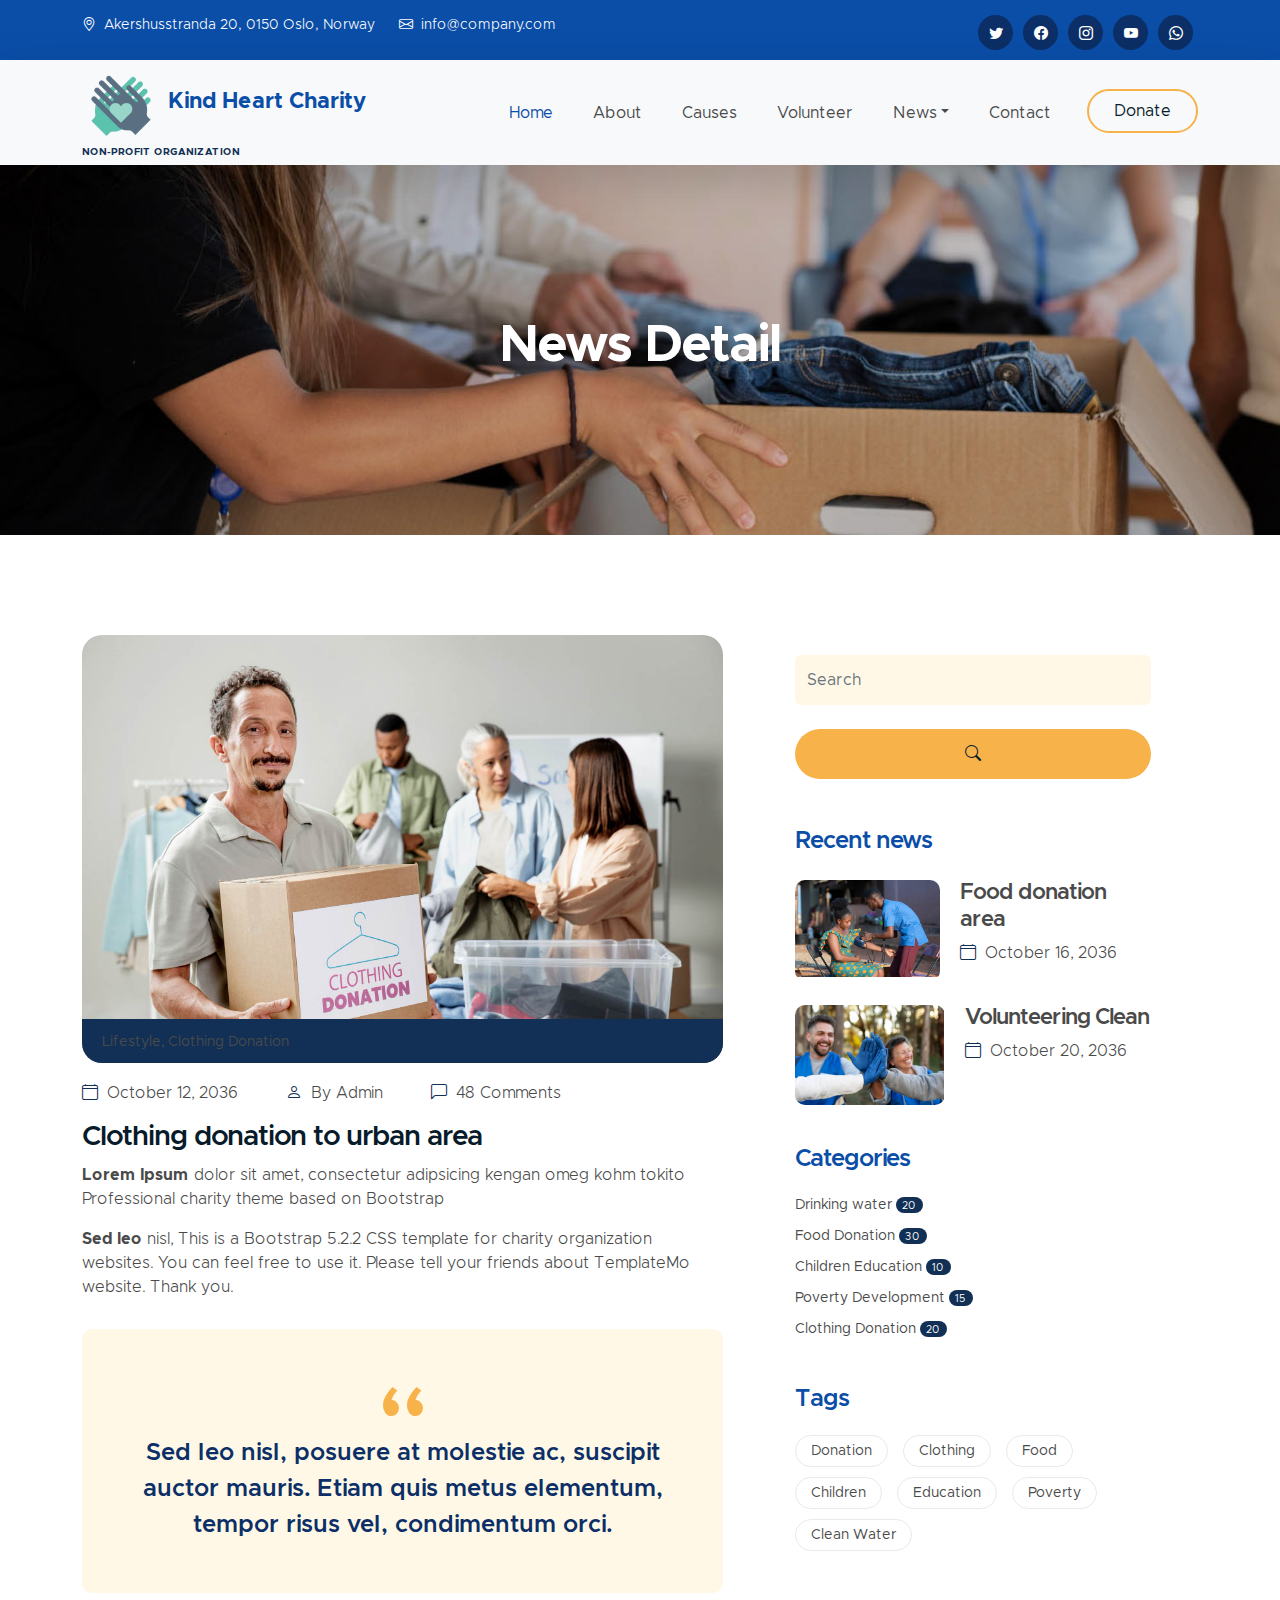
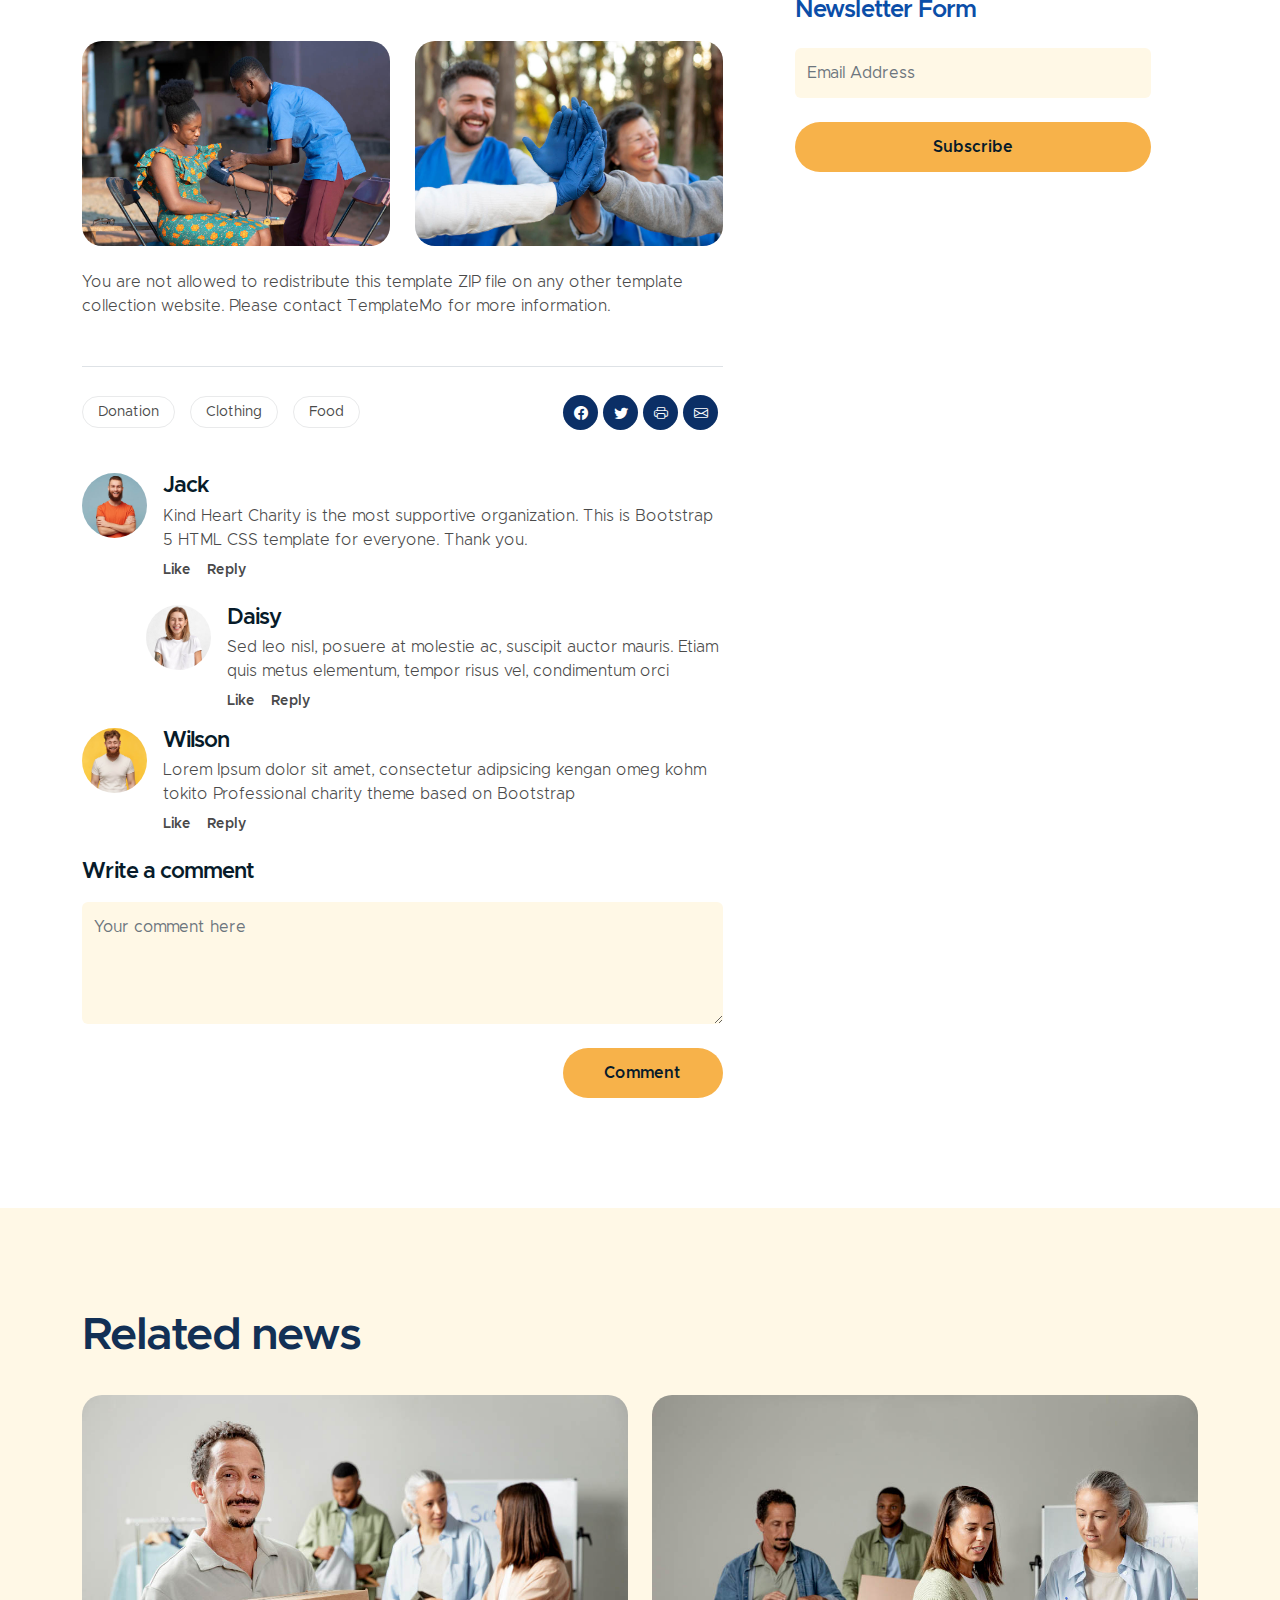
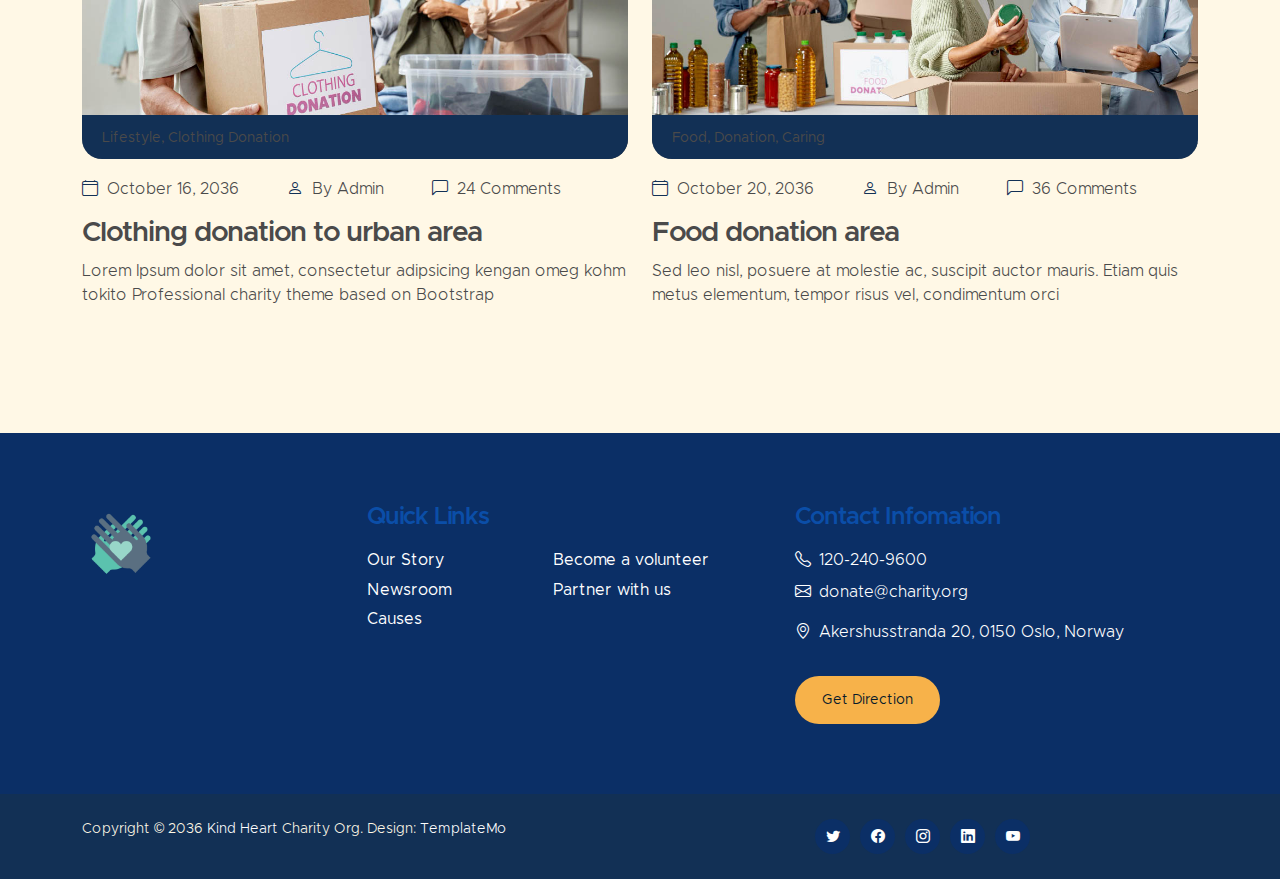
<file: news-detail.html>
<!doctype html>
<html lang="en">
    <head>
        <meta charset="utf-8">
        <meta name="viewport" content="width=device-width, initial-scale=1">

        <meta name="description" content="">
        <meta name="author" content="">

        <title>Kind Heart Charity - News Detail</title>

        <!-- CSS FILES -->        
        <link href="css/bootstrap.min.css" rel="stylesheet">

        <link href="css/bootstrap-icons.css" rel="stylesheet">

        <link href="css/templatemo-kind-heart-charity.css" rel="stylesheet">
<!--

TemplateMo 581 Kind Heart Charity

https://templatemo.com/tm-581-kind-heart-charity

-->
    </head>
    
    <body>

        <header class="site-header">
            <div class="container">
                <div class="row">
                    
                    <div class="col-lg-8 col-12 d-flex flex-wrap">
                        <p class="d-flex me-4 mb-0">
                            <i class="bi-geo-alt me-2"></i>
                            Akershusstranda 20, 0150 Oslo, Norway
                        </p>

                        <p class="d-flex mb-0">
                            <i class="bi-envelope me-2"></i>

                            <a href="mailto:info@company.com">
                                info@company.com
                            </a>
                        </p>
                    </div>

                    <div class="col-lg-3 col-12 ms-auto d-lg-block d-none">
                        <ul class="social-icon">
                            <li class="social-icon-item">
                                <a href="#" class="social-icon-link bi-twitter"></a>
                            </li>

                            <li class="social-icon-item">
                                <a href="#" class="social-icon-link bi-facebook"></a>
                            </li>

                            <li class="social-icon-item">
                                <a href="#" class="social-icon-link bi-instagram"></a>
                            </li>

                            <li class="social-icon-item">
                                <a href="#" class="social-icon-link bi-youtube"></a>
                            </li>

                            <li class="social-icon-item">
                                <a href="#" class="social-icon-link bi-whatsapp"></a>
                            </li>
                        </ul>
                    </div>

                </div>
            </div>
        </header>

        <nav class="navbar navbar-expand-lg bg-light shadow-lg">
            <div class="container">
                <a class="navbar-brand" href="index.html">
                    <img src="images/logo.png" class="logo img-fluid" alt="">
                    <span>
                        Kind Heart Charity
                        <small>Non-profit Organization</small>
                    </span>
                </a>

                <button class="navbar-toggler" type="button" data-bs-toggle="collapse" data-bs-target="#navbarNav" aria-controls="navbarNav" aria-expanded="false" aria-label="Toggle navigation">
                    <span class="navbar-toggler-icon"></span>
                </button>

                <div class="collapse navbar-collapse" id="navbarNav">
                    <ul class="navbar-nav ms-auto">
                        <li class="nav-item">
                            <a class="nav-link click-scroll" href="index.html#section_1">Home</a>
                        </li>

                        <li class="nav-item">
                            <a class="nav-link smoothscroll" href="index.html#section_2">About</a>
                        </li>

                        <li class="nav-item">
                            <a class="nav-link click-scroll" href="index.html#section_3">Causes</a>
                        </li>

                        <li class="nav-item">
                            <a class="nav-link click-scroll" href="index.html#section_4">Volunteer</a>
                        </li>

                        <li class="nav-item dropdown">
                            <a class="nav-link click-scroll dropdown-toggle" href="index.html#section_5" id="navbarLightDropdownMenuLink" role="button" data-bs-toggle="dropdown" aria-expanded="false">News</a>

                            <ul class="dropdown-menu dropdown-menu-light" aria-labelledby="navbarLightDropdownMenuLink">
                                <li><a class="dropdown-item" href="news.html">News Listing</a></li>

                                <li><a class="dropdown-item active" href="news-detail.html">News Detail</a></li>
                            </ul>
                        </li>

                        <li class="nav-item">
                            <a class="nav-link click-scroll" href="index.html#section_6">Contact</a>
                        </li>

                        <li class="nav-item ms-3">
                            <a class="nav-link custom-btn custom-border-btn btn" href="donate.html">Donate</a>
                        </li>
                    </ul>
                </div>
            </div>
        </nav>

        <main>

            <section class="news-detail-header-section text-center">
                <div class="section-overlay"></div>

                <div class="container">
                    <div class="row">

                        <div class="col-lg-12 col-12">
                            <h1 class="text-white">News Detail</h1>
                        </div>

                    </div>
                </div>
            </section>

            <section class="news-section section-padding">
                <div class="container">
                    <div class="row">

                        <div class="col-lg-7 col-12">
                            <div class="news-block">
                                <div class="news-block-top">
                                    <img src="images/news/medium-shot-volunteers-with-clothing-donations.jpg" class="news-image img-fluid" alt="">

                                    <div class="news-category-block">
                                        <a href="#" class="category-block-link">
                                            Lifestyle,
                                        </a>

                                        <a href="#" class="category-block-link">
                                            Clothing Donation
                                        </a>
                                    </div>
                                </div>

                                <div class="news-block-info">
                                    <div class="d-flex mt-2">
                                    <div class="news-block-date">
                                        <p>
                                            <i class="bi-calendar4 custom-icon me-1"></i>
                                            October 12, 2036
                                        </p>
                                    </div>

                                    <div class="news-block-author mx-5">
                                        <p>
                                            <i class="bi-person custom-icon me-1"></i>
                                            By Admin
                                        </p>
                                    </div>

                                    <div class="news-block-comment">
                                        <p>
                                            <i class="bi-chat-left custom-icon me-1"></i>
                                            48 Comments
                                        </p>
                                    </div>
                                </div>

                                <div class="news-block-title mb-2">
                                    <h4>Clothing donation to urban area</h4>
                                </div>

                                    <div class="news-block-body">
                                        <p><strong>Lorem Ipsum</strong> dolor sit amet, consectetur adipsicing kengan omeg kohm tokito Professional charity theme based on Bootstrap</p>

                                        <p><strong>Sed leo</strong> nisl, This is a Bootstrap 5.2.2 CSS template for charity organization websites. You can feel free to use it. Please tell your friends about TemplateMo website. Thank you.</p>

                                        <blockquote>Sed leo nisl, posuere at molestie ac, suscipit auctor mauris. Etiam quis metus elementum, tempor risus vel, condimentum orci.</blockquote>
                                    </div>

                                    <div class="row mt-5 mb-4">
                                        <div class="col-lg-6 col-12 mb-4 mb-lg-0">
                                            <img src="images/news/africa-humanitarian-aid-doctor.jpg" class="news-detail-image img-fluid" alt="">
                                        </div>

                                        <div class="col-lg-6 col-12">
                                            <img src="images/news/close-up-happy-people-working-together.jpg" class="news-detail-image img-fluid" alt="">
                                        </div>
                                    </div>

                                    <p>You are not allowed to redistribute this template ZIP file on any other template collection website. Please <a href="https://templatemo.com/contact" target="_blank">contact TemplateMo</a> for more information.</p>

                                    <div class="social-share border-top mt-5 py-4 d-flex flex-wrap align-items-center">
                                        <div class="tags-block me-auto">
                                            <a href="#" class="tags-block-link">
                                                Donation
                                            </a>

                                            <a href="#" class="tags-block-link">
                                                Clothing
                                            </a>

                                            <a href="#" class="tags-block-link">
                                                Food
                                            </a>
                                        </div>

                                        <div class="d-flex">
                                            <a href="#" class="social-icon-link bi-facebook"></a>

                                            <a href="#" class="social-icon-link bi-twitter"></a>

                                            <a href="#" class="social-icon-link bi-printer"></a>

                                            <a href="#" class="social-icon-link bi-envelope"></a>
                                        </div>
                                    </div>

                                    <div class="author-comment d-flex mt-3 mb-4">
                                        <img src="images/avatar/studio-portrait-emotional-happy-funny.jpg" class="img-fluid avatar-image" alt="">

                                        <div class="author-comment-info ms-3">
                                            <h6 class="mb-1">Jack</h6>

                                            <p class="mb-0">Kind Heart Charity is the most supportive organization. This is Bootstrap 5 HTML CSS template for everyone. Thank you.</p>

                                            <div class="d-flex mt-2">
                                                <a href="#" class="author-comment-link me-3">Like</a>

                                                <a href="#" class="author-comment-link">Reply</a>
                                            </div>
                                        </div>
                                    </div>

                                    <div class="author-comment d-flex ms-5 ps-3">
                                        <img src="images/avatar/pretty-blonde-woman-wearing-white-t-shirt.jpg" class="img-fluid avatar-image" alt="">

                                        <div class="author-comment-info ms-3">
                                            <h6 class="mb-1">Daisy</h6>

                                            <p class="mb-0">Sed leo nisl, posuere at molestie ac, suscipit auctor mauris. Etiam quis metus elementum, tempor risus vel, condimentum orci</p>

                                            <div class="d-flex mt-2">
                                                <a href="#" class="author-comment-link me-3">Like</a>

                                                <a href="#" class="author-comment-link">Reply</a>
                                            </div>
                                        </div>
                                    </div>

                                    <div class="author-comment d-flex mt-3 mb-4">
                                        <img src="images/avatar/portrait-young-redhead-bearded-male.jpg" class="img-fluid avatar-image" alt="">

                                        <div class="author-comment-info ms-3">
                                            <h6 class="mb-1">Wilson</h6>

                                            <p class="mb-0">Lorem Ipsum dolor sit amet, consectetur adipsicing kengan omeg kohm tokito Professional charity theme based on Bootstrap</p>

                                            <div class="d-flex mt-2">
                                                <a href="#" class="author-comment-link me-3">Like</a>

                                                <a href="#" class="author-comment-link">Reply</a>
                                            </div>
                                        </div>
                                    </div>

                                    <form class="custom-form comment-form mt-4" action="#" method="post" role="form">
                                        <h6 class="mb-3">Write a comment</h6>

                                        <textarea name="comment-message" rows="4" class="form-control" id="comment-message" placeholder="Your comment here"></textarea>

                                        <div class="col-lg-3 col-md-4 col-6 ms-auto">
                                            <button type="submit" class="form-control">Comment</button>
                                        </div>
                                    </form>
                                </div>
                            </div>
                        </div>

                        <div class="col-lg-4 col-12 mx-auto mt-4 mt-lg-0">
                            <form class="custom-form search-form" action="#" method="post" role="form">
                                <input class="form-control" type="search" placeholder="Search" aria-label="Search">

                                <button type="submit" class="form-control">
                                    <i class="bi-search"></i>
                                </button>
                            </form>

                            <h5 class="mt-5 mb-3">Recent news</h5>

                            <div class="news-block news-block-two-col d-flex mt-4">
                                <div class="news-block-two-col-image-wrap">
                                    <a href="news-detail.html">
                                        <img src="images/news/africa-humanitarian-aid-doctor.jpg" class="news-image img-fluid" alt="">
                                    </a>
                                </div>

                                <div class="news-block-two-col-info">
                                    <div class="news-block-title mb-2">
                                        <h6><a href="news-detail.html" class="news-block-title-link">Food donation area</a></h6>
                                    </div>

                                    <div class="news-block-date">
                                        <p>
                                            <i class="bi-calendar4 custom-icon me-1"></i>
                                            October 16, 2036
                                        </p>
                                    </div>
                                </div>
                            </div>

                            <div class="news-block news-block-two-col d-flex mt-4">
                                <div class="news-block-two-col-image-wrap">
                                    <a href="news-detail.html">
                                        <img src="images/news/close-up-happy-people-working-together.jpg" class="news-image img-fluid" alt="">
                                    </a>
                                </div>

                                <div class="news-block-two-col-info">
                                    <div class="news-block-title mb-2">
                                        <h6><a href="news-detail.html" class="news-block-title-link">Volunteering Clean</a></h6>
                                    </div>

                                    <div class="news-block-date">
                                        <p>
                                            <i class="bi-calendar4 custom-icon me-1"></i>
                                            October 20, 2036
                                        </p>
                                    </div>
                                </div>
                            </div>

                            <div class="category-block d-flex flex-column">
                                <h5 class="mb-3">Categories</h5>

                                <a href="#" class="category-block-link">
                                    Drinking water
                                    <span class="badge">20</span>
                                </a>

                                <a href="#" class="category-block-link">
                                    Food Donation
                                    <span class="badge">30</span>
                                </a>

                                <a href="#" class="category-block-link">
                                    Children Education
                                    <span class="badge">10</span>
                                </a>

                                <a href="#" class="category-block-link">
                                    Poverty Development
                                    <span class="badge">15</span>
                                </a>

                                <a href="#" class="category-block-link">
                                    Clothing Donation
                                    <span class="badge">20</span>
                                </a>
                            </div>

                            <div class="tags-block">
                                <h5 class="mb-3">Tags</h5>

                                <a href="#" class="tags-block-link">
                                    Donation
                                </a>

                                <a href="#" class="tags-block-link">
                                    Clothing
                                </a>

                                <a href="#" class="tags-block-link">
                                    Food
                                </a>

                                <a href="#" class="tags-block-link">
                                    Children
                                </a>

                                <a href="#" class="tags-block-link">
                                    Education
                                </a>

                                <a href="#" class="tags-block-link">
                                    Poverty
                                </a>

                                <a href="#" class="tags-block-link">
                                    Clean Water
                                </a>
                            </div>

                            <form class="custom-form subscribe-form" action="#" method="post" role="form">
                                <h5 class="mb-4">Newsletter Form</h5>

                                <input type="email" name="subscribe-email" id="subscribe-email" pattern="[^ @]*@[^ @]*" class="form-control" placeholder="Email Address" required>

                                <div class="col-lg-12 col-12">
                                    <button type="submit" class="form-control">Subscribe</button>
                                </div>
                            </form>
                        </div>

                    </div>
                </div>
            </section>

            <section class="news-section section-padding section-bg">
                <div class="container">
                    <div class="row">

                        <div class="col-lg-12 col-12 mb-4">
                            <h2>Related news</h2>
                        </div>

                        <div class="col-lg-6 col-12">
                            <div class="news-block">
                                <div class="news-block-top">
                                    <a href="news-detail.html">
                                        <img src="images/news/medium-shot-volunteers-with-clothing-donations.jpg" class="news-image img-fluid" alt="">
                                    </a>

                                    <div class="news-category-block">
                                        <a href="#" class="category-block-link">
                                            Lifestyle,
                                        </a>

                                        <a href="#" class="category-block-link">
                                            Clothing Donation
                                        </a>
                                    </div>
                                </div>

                                <div class="news-block-info">
                                    <div class="d-flex mt-2">
                                        <div class="news-block-date">
                                            <p>
                                                <i class="bi-calendar4 custom-icon me-1"></i>
                                                October 16, 2036
                                            </p>
                                        </div>

                                        <div class="news-block-author mx-5">
                                            <p>
                                                <i class="bi-person custom-icon me-1"></i>
                                                By Admin
                                            </p>
                                        </div>

                                        <div class="news-block-comment">
                                            <p>
                                                <i class="bi-chat-left custom-icon me-1"></i>
                                                24 Comments
                                            </p>
                                        </div>
                                    </div>

                                    <div class="news-block-title mb-2">
                                        <h4><a href="news-detail.html" class="news-block-title-link">Clothing donation to urban area</a></h4>
                                    </div>

                                    <div class="news-block-body">
                                        <p>Lorem Ipsum dolor sit amet, consectetur adipsicing kengan omeg kohm tokito Professional charity theme based on Bootstrap</p>
                                    </div>
                                </div>
                            </div>
                        </div>

                        <div class="col-lg-6 col-12">
                            <div class="news-block">
                                <div class="news-block-top">
                                    <a href="news-detail.html">
                                        <img src="images/news/medium-shot-people-collecting-foodstuff.jpg" class="news-image img-fluid" alt="">
                                    </a>

                                    <div class="news-category-block">
                                        <a href="#" class="category-block-link">
                                            Food,
                                        </a>

                                        <a href="#" class="category-block-link">
                                            Donation,
                                        </a>

                                        <a href="#" class="category-block-link">
                                            Caring
                                        </a>
                                    </div>
                                </div>

                                <div class="news-block-info">
                                    <div class="d-flex mt-2">
                                        <div class="news-block-date">
                                            <p>
                                                <i class="bi-calendar4 custom-icon me-1"></i>
                                                October 20, 2036
                                            </p>
                                        </div>

                                        <div class="news-block-author mx-5">
                                            <p>
                                                <i class="bi-person custom-icon me-1"></i>
                                                By Admin
                                            </p>
                                        </div>

                                        <div class="news-block-comment">
                                            <p>
                                                <i class="bi-chat-left custom-icon me-1"></i>
                                                36 Comments
                                            </p>
                                        </div>
                                    </div>

                                    <div class="news-block-title mb-2">
                                        <h4><a href="news-detail.html" class="news-block-title-link">Food donation area</a></h4>
                                    </div>

                                    <div class="news-block-body">
                                        <p>Sed leo nisl, posuere at molestie ac, suscipit auctor mauris. Etiam quis metus elementum, tempor risus vel, condimentum orci</p>
                                    </div>
                                </div>
                            </div>
                        </div>

                    </div>
                </div>
            </section>
        </main>

        <footer class="site-footer">
            <div class="container">
                <div class="row">
                    <div class="col-lg-3 col-12 mb-4">
                        <img src="images/logo.png" class="logo img-fluid" alt="">
                    </div>

                    <div class="col-lg-4 col-md-6 col-12 mb-4">
                        <h5 class="site-footer-title mb-3">Quick Links</h5>

                        <ul class="footer-menu">
                            <li class="footer-menu-item"><a href="#" class="footer-menu-link">Our Story</a></li>

                            <li class="footer-menu-item"><a href="#" class="footer-menu-link">Newsroom</a></li>

                            <li class="footer-menu-item"><a href="#" class="footer-menu-link">Causes</a></li>

                            <li class="footer-menu-item"><a href="#" class="footer-menu-link">Become a volunteer</a></li>

                            <li class="footer-menu-item"><a href="#" class="footer-menu-link">Partner with us</a></li>
                        </ul>
                    </div>

                    <div class="col-lg-4 col-md-6 col-12 mx-auto">
                        <h5 class="site-footer-title mb-3">Contact Infomation</h5>

                        <p class="text-white d-flex mb-2">
                            <i class="bi-telephone me-2"></i>

                            <a href="tel: 120-240-9600" class="site-footer-link">
                                120-240-9600
                            </a>
                        </p>

                        <p class="text-white d-flex">
                            <i class="bi-envelope me-2"></i>

                            <a href="mailto:info@yourgmail.com" class="site-footer-link">
                                donate@charity.org
                            </a>
                        </p>

                        <p class="text-white d-flex mt-3">
                            <i class="bi-geo-alt me-2"></i>
                            Akershusstranda 20, 0150 Oslo, Norway
                        </p>

                        <a href="#" class="custom-btn btn mt-3">Get Direction</a>
                    </div>
                </div>
            </div>

            <div class="site-footer-bottom">
                <div class="container">
                    <div class="row">

                        <div class="col-lg-6 col-md-7 col-12">
                            <p class="copyright-text mb-0">Copyright © 2036 <a href="#">Kind Heart</a> Charity Org.
                        	Design: <a href="https://templatemo.com" target="_blank">TemplateMo</a></p>
                        </div>
                        
                        <div class="col-lg-6 col-md-5 col-12 d-flex justify-content-center align-items-center mx-auto">
                            <ul class="social-icon">
                                <li class="social-icon-item">
                                    <a href="#" class="social-icon-link bi-twitter"></a>
                                </li>

                                <li class="social-icon-item">
                                    <a href="#" class="social-icon-link bi-facebook"></a>
                                </li>

                                <li class="social-icon-item">
                                    <a href="#" class="social-icon-link bi-instagram"></a>
                                </li>

                                <li class="social-icon-item">
                                    <a href="#" class="social-icon-link bi-linkedin"></a>
                                </li>

                                <li class="social-icon-item">
                                    <a href="https://youtube.com/templatemo" class="social-icon-link bi-youtube"></a>
                                </li>
                            </ul>
                        </div>
                        
                    </div>
                </div>
            </div>
        </footer>

        <!-- JAVASCRIPT FILES -->
        <script src="js/jquery.min.js"></script>
        <script src="js/bootstrap.min.js"></script>
        <script src="js/jquery.sticky.js"></script>
        <script src="js/click-scroll.js"></script>
        <script src="js/counter.js"></script>
        <script src="js/custom.js"></script>

    </body>
</html>
</file>
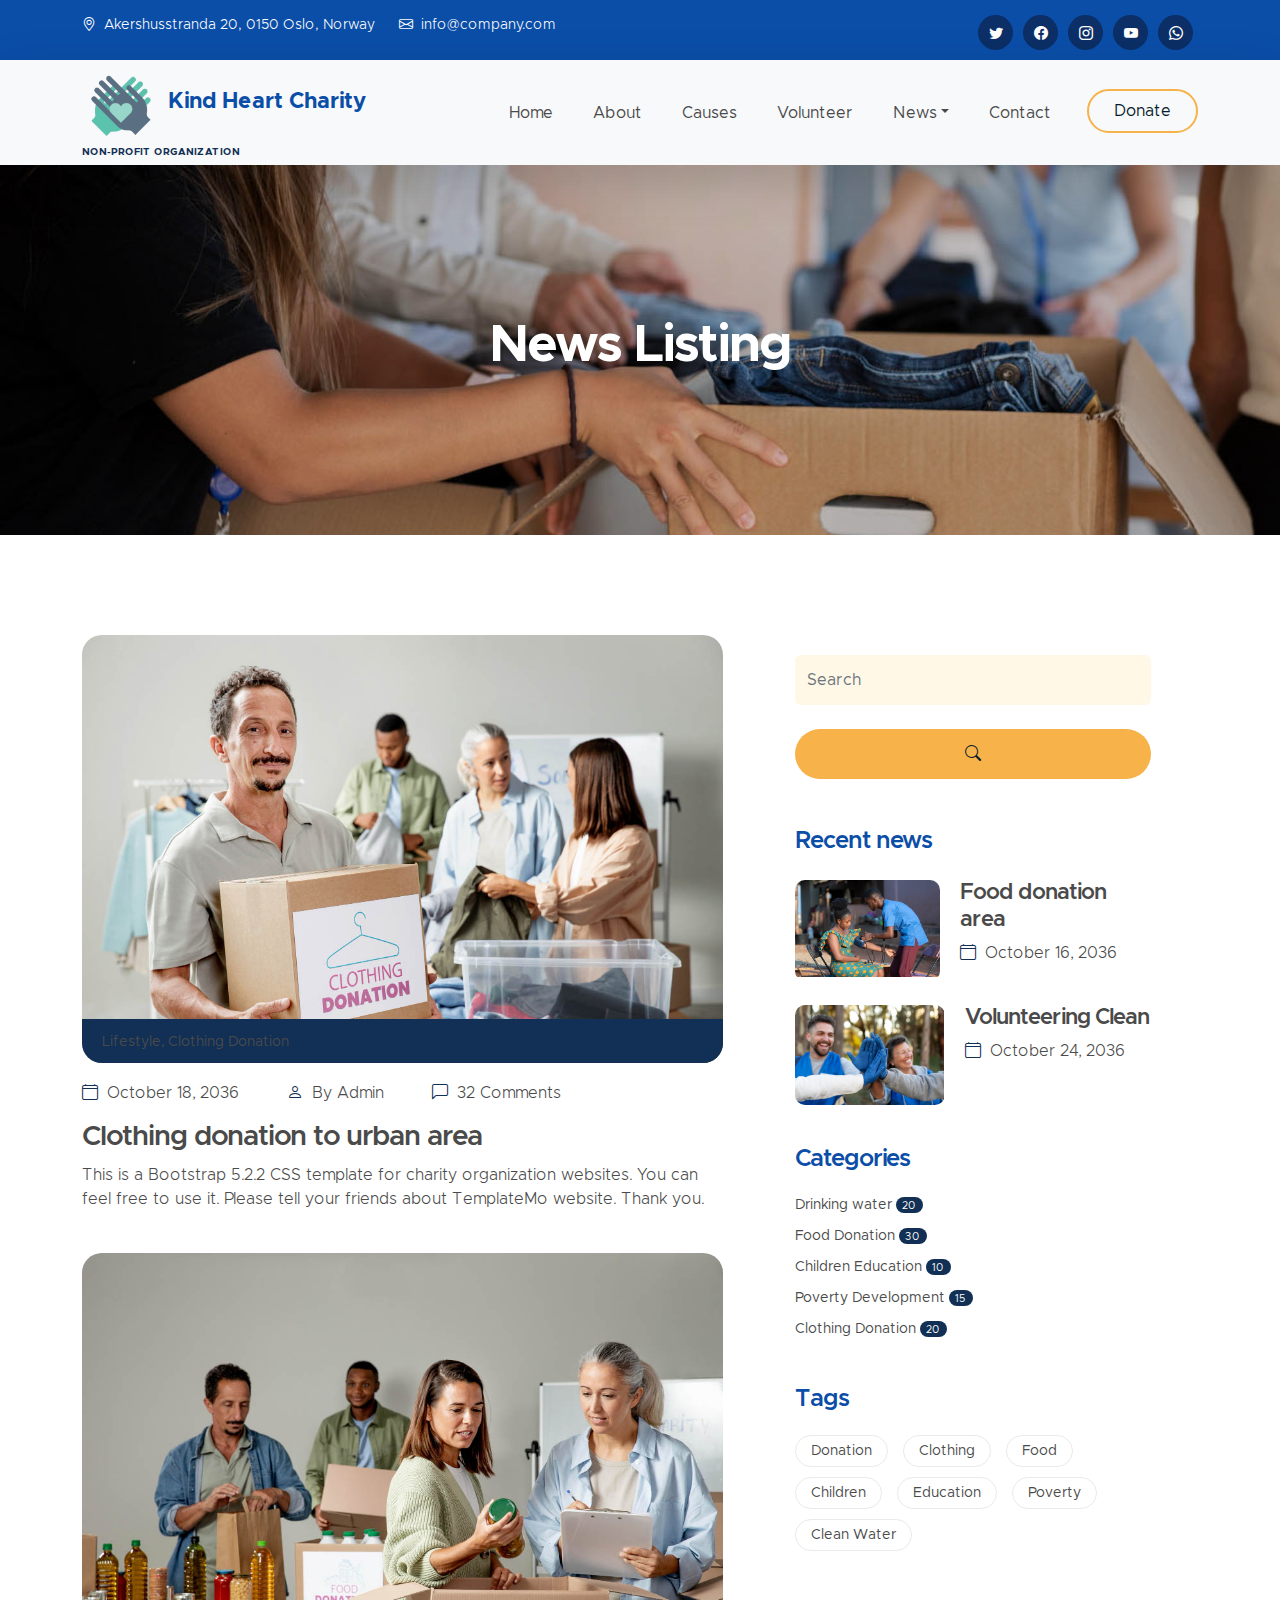
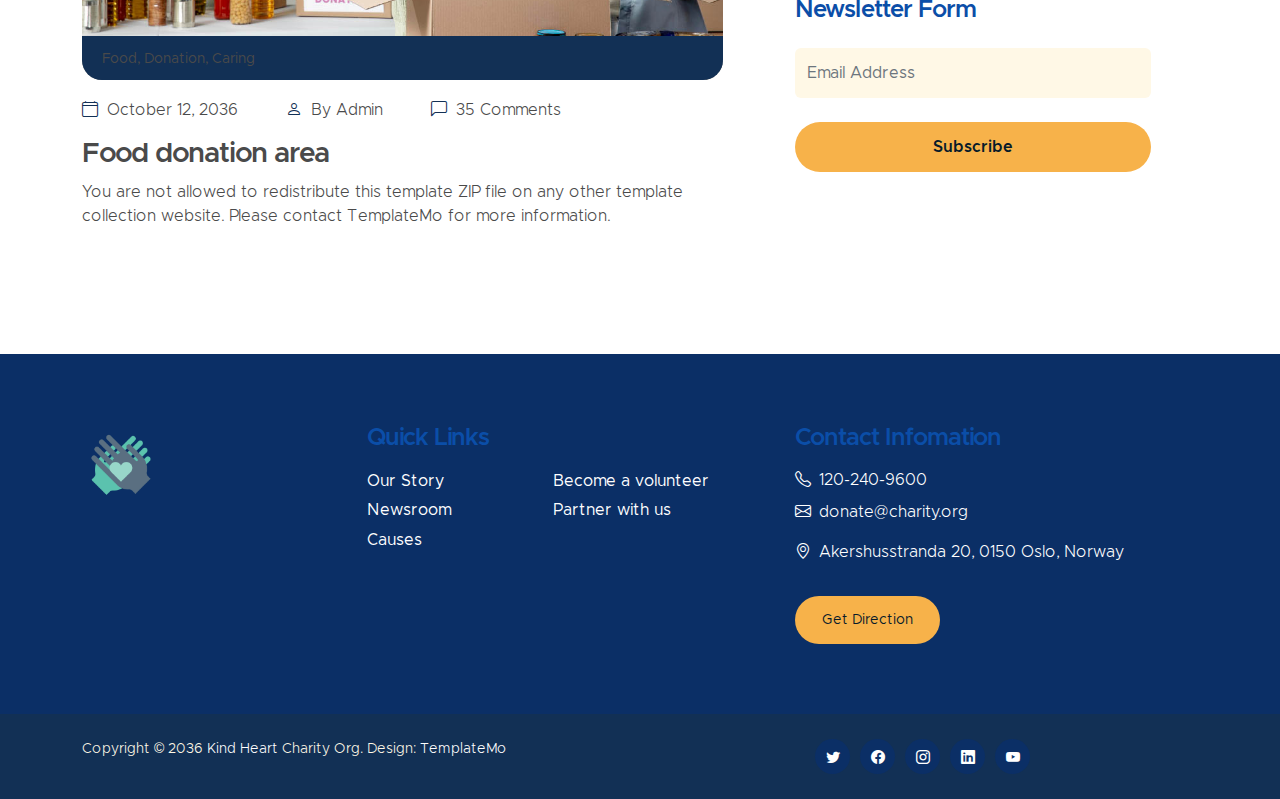
<file: news.html>
<!doctype html>
<html lang="en">
    <head>
        <meta charset="utf-8">
        <meta name="viewport" content="width=device-width, initial-scale=1">

        <meta name="description" content="">
        <meta name="author" content="">

        <title>Kind Heart Charity - News Listing</title>

        <!-- CSS FILES -->        
        <link href="css/bootstrap.min.css" rel="stylesheet">

        <link href="css/bootstrap-icons.css" rel="stylesheet">

        <link href="css/templatemo-kind-heart-charity.css" rel="stylesheet">
<!--

TemplateMo 581 Kind Heart Charity

https://templatemo.com/tm-581-kind-heart-charity

-->
    </head>
    
    <body>

        <header class="site-header">
            <div class="container">
                <div class="row">
                    
                    <div class="col-lg-8 col-12 d-flex flex-wrap">
                        <p class="d-flex me-4 mb-0">
                            <i class="bi-geo-alt me-2"></i>
                            Akershusstranda 20, 0150 Oslo, Norway
                        </p>

                        <p class="d-flex mb-0">
                            <i class="bi-envelope me-2"></i>

                            <a href="mailto:info@company.com">
                                info@company.com
                            </a>
                        </p>
                    </div>

                    <div class="col-lg-3 col-12 ms-auto d-lg-block d-none">
                        <ul class="social-icon">
                            <li class="social-icon-item">
                                <a href="#" class="social-icon-link bi-twitter"></a>
                            </li>

                            <li class="social-icon-item">
                                <a href="#" class="social-icon-link bi-facebook"></a>
                            </li>

                            <li class="social-icon-item">
                                <a href="#" class="social-icon-link bi-instagram"></a>
                            </li>

                            <li class="social-icon-item">
                                <a href="#" class="social-icon-link bi-youtube"></a>
                            </li>

                            <li class="social-icon-item">
                                <a href="#" class="social-icon-link bi-whatsapp"></a>
                            </li>
                        </ul>
                    </div>

                </div>
            </div>
        </header>

        <nav class="navbar navbar-expand-lg bg-light shadow-lg">
            <div class="container">
                <a class="navbar-brand" href="index.html">
                    <img src="images/logo.png" class="logo img-fluid" alt="">
                    <span>
                        Kind Heart Charity
                        <small>Non-profit Organization</small>
                    </span>
                </a>

                <button class="navbar-toggler" type="button" data-bs-toggle="collapse" data-bs-target="#navbarNav" aria-controls="navbarNav" aria-expanded="false" aria-label="Toggle navigation">
                    <span class="navbar-toggler-icon"></span>
                </button>

                <div class="collapse navbar-collapse" id="navbarNav">
                    <ul class="navbar-nav ms-auto">
                        <li class="nav-item">
                            <a class="nav-link smoothscroll" href="index.html#section_1">Home</a>
                        </li>

                        <li class="nav-item">
                            <a class="nav-link smoothscroll" href="index.html#section_2">About</a>
                        </li>

                        <li class="nav-item">
                            <a class="nav-link smoothscroll" href="index.html#section_3">Causes</a>
                        </li>

                        <li class="nav-item">
                            <a class="nav-link smoothscroll" href="index.html#section_4">Volunteer</a>
                        </li>

                        <li class="nav-item dropdown">
                            <a class="nav-link click-scroll dropdown-toggle" href="index.html#section_5" id="navbarLightDropdownMenuLink" role="button" data-bs-toggle="dropdown" aria-expanded="false">News</a>

                            <ul class="dropdown-menu dropdown-menu-light" aria-labelledby="navbarLightDropdownMenuLink">
                                <li><a class="dropdown-item active" href="news.html">News Listing</a></li>

                                <li><a class="dropdown-item" href="news-detail.html">News Detail</a></li>
                            </ul>
                        </li>

                        <li class="nav-item">
                            <a class="nav-link smoothscroll" href="index.html#section_6">Contact</a>
                        </li>

                        <li class="nav-item ms-3">
                            <a class="nav-link custom-btn custom-border-btn btn" href="donate.html">Donate</a>
                        </li>
                    </ul>
                </div>
            </div>
        </nav>

        <main>

            <section class="news-detail-header-section text-center">
                <div class="section-overlay"></div>

                <div class="container">
                    <div class="row">

                        <div class="col-lg-12 col-12">
                            <h1 class="text-white">News Listing</h1>
                        </div>

                    </div>
                </div>
            </section>

            <section class="news-section section-padding">
                <div class="container">
                    <div class="row">

                        <div class="col-lg-7 col-12">
                            <div class="news-block">
                                <div class="news-block-top">
                                    <a href="news-detail.html">
                                        <img src="images/news/medium-shot-volunteers-with-clothing-donations.jpg" class="news-image img-fluid" alt="">
                                    </a>

                                    <div class="news-category-block">
                                        <a href="#" class="category-block-link">
                                            Lifestyle,
                                        </a>

                                        <a href="#" class="category-block-link">
                                            Clothing Donation
                                        </a>
                                    </div>
                                </div>

                                <div class="news-block-info">
                                    <div class="d-flex mt-2">
                                        <div class="news-block-date">
                                            <p>
                                                <i class="bi-calendar4 custom-icon me-1"></i>
                                                October 18, 2036
                                            </p>
                                        </div>

                                        <div class="news-block-author mx-5">
                                            <p>
                                                <i class="bi-person custom-icon me-1"></i>
                                                By Admin
                                            </p>
                                        </div>

                                        <div class="news-block-comment">
                                            <p>
                                                <i class="bi-chat-left custom-icon me-1"></i>
                                                32 Comments
                                            </p>
                                        </div>
                                    </div>

                                    <div class="news-block-title mb-2">
                                        <h4><a href="news-detail.html" class="news-block-title-link">Clothing donation to urban area</a></h4>
                                    </div>

                                    <div class="news-block-body">
                                        <p>This is a Bootstrap 5.2.2 CSS template for charity organization websites. You can feel free to use it. Please tell your friends about TemplateMo website. Thank you.</p>
                                    </div>
                                </div>
                            </div>

                            <div class="news-block mt-3">
                                <div class="news-block-top">
                                    <a href="news-detail.html">
                                        <img src="images/news/medium-shot-people-collecting-foodstuff.jpg" class="news-image img-fluid" alt="">
                                    </a>

                                    <div class="news-category-block">
                                        <a href="#" class="category-block-link">
                                            Food,
                                        </a>

                                        <a href="#" class="category-block-link">
                                            Donation,
                                        </a>

                                        <a href="#" class="category-block-link">
                                            Caring
                                        </a>
                                    </div>
                                </div>

                                <div class="news-block-info">
                                    <div class="d-flex mt-2">
                                        <div class="news-block-date">
                                            <p>
                                                <i class="bi-calendar4 custom-icon me-1"></i>
                                                October 12, 2036
                                            </p>
                                        </div>

                                        <div class="news-block-author mx-5">
                                            <p>
                                                <i class="bi-person custom-icon me-1"></i>
                                                By Admin
                                            </p>
                                        </div>

                                        <div class="news-block-comment">
                                            <p>
                                                <i class="bi-chat-left custom-icon me-1"></i>
                                                35 Comments
                                            </p>
                                        </div>
                                    </div>

                                    <div class="news-block-title mb-2">
                                        <h4><a href="news-detail.html" class="news-block-title-link">Food donation area</a></h4>
                                    </div>

                                    <div class="news-block-body">
                                        <p>You are not allowed to redistribute this template ZIP file on any other template collection website. Please <a href="https://templatemo.com/contact" target="_blank">contact TemplateMo</a> for more information.</p>
                                    </div>
                                </div>
                            </div>
                        </div>

                        <div class="col-lg-4 col-12 mx-auto mt-4 mt-lg-0">
                            <form class="custom-form search-form" action="#" method="post" role="form">
                                <input class="form-control" type="search" placeholder="Search" aria-label="Search">

                                <button type="submit" class="form-control">
                                    <i class="bi-search"></i>
                                </button>
                            </form>

                            <h5 class="mt-5 mb-3">Recent news</h5>

                            <div class="news-block news-block-two-col d-flex mt-4">
                                <div class="news-block-two-col-image-wrap">
                                    <a href="news-detail.html">
                                        <img src="images/news/africa-humanitarian-aid-doctor.jpg" class="news-image img-fluid" alt="">
                                    </a>
                                </div>

                                <div class="news-block-two-col-info">
                                    <div class="news-block-title mb-2">
                                        <h6><a href="news-detail.html" class="news-block-title-link">Food donation area</a></h6>
                                    </div>

                                    <div class="news-block-date">
                                        <p>
                                            <i class="bi-calendar4 custom-icon me-1"></i>
                                            October 16, 2036
                                        </p>
                                    </div>
                                </div>
                            </div>

                            <div class="news-block news-block-two-col d-flex mt-4">
                                <div class="news-block-two-col-image-wrap">
                                    <a href="news-detail.html">
                                        <img src="images/news/close-up-happy-people-working-together.jpg" class="news-image img-fluid" alt="">
                                    </a>
                                </div>

                                <div class="news-block-two-col-info">
                                    <div class="news-block-title mb-2">
                                        <h6><a href="news-detail.html" class="news-block-title-link">Volunteering Clean</a></h6>
                                    </div>

                                    <div class="news-block-date">
                                        <p>
                                            <i class="bi-calendar4 custom-icon me-1"></i>
                                            October 24, 2036
                                        </p>
                                    </div>
                                </div>
                            </div>

                            <div class="category-block d-flex flex-column">
                                <h5 class="mb-3">Categories</h5>

                                <a href="#" class="category-block-link">
                                    Drinking water
                                    <span class="badge">20</span>
                                </a>

                                <a href="#" class="category-block-link">
                                    Food Donation
                                    <span class="badge">30</span>
                                </a>

                                <a href="#" class="category-block-link">
                                    Children Education
                                    <span class="badge">10</span>
                                </a>

                                <a href="#" class="category-block-link">
                                    Poverty Development
                                    <span class="badge">15</span>
                                </a>

                                <a href="#" class="category-block-link">
                                    Clothing Donation
                                    <span class="badge">20</span>
                                </a>
                            </div>

                            <div class="tags-block">
                                <h5 class="mb-3">Tags</h5>

                                <a href="#" class="tags-block-link">
                                    Donation
                                </a>

                                <a href="#" class="tags-block-link">
                                    Clothing
                                </a>

                                <a href="#" class="tags-block-link">
                                    Food
                                </a>

                                <a href="#" class="tags-block-link">
                                    Children
                                </a>

                                <a href="#" class="tags-block-link">
                                    Education
                                </a>

                                <a href="#" class="tags-block-link">
                                    Poverty
                                </a>

                                <a href="#" class="tags-block-link">
                                    Clean Water
                                </a>
                            </div>

                            <form class="custom-form subscribe-form" action="#" method="post" role="form">
                                <h5 class="mb-4">Newsletter Form</h5>

                                <input type="email" name="subscribe-email" id="subscribe-email" pattern="[^ @]*@[^ @]*" class="form-control" placeholder="Email Address" required>

                                <div class="col-lg-12 col-12">
                                    <button type="submit" class="form-control">Subscribe</button>
                                </div>
                            </form>
                        </div>

                    </div>
                </div>
            </section>
        </main>

        <footer class="site-footer">
            <div class="container">
                <div class="row">
                    <div class="col-lg-3 col-12 mb-4">
                        <img src="images/logo.png" class="logo img-fluid" alt="">
                    </div>

                    <div class="col-lg-4 col-md-6 col-12 mb-4">
                        <h5 class="site-footer-title mb-3">Quick Links</h5>

                        <ul class="footer-menu">
                            <li class="footer-menu-item"><a href="#" class="footer-menu-link">Our Story</a></li>

                            <li class="footer-menu-item"><a href="#" class="footer-menu-link">Newsroom</a></li>

                            <li class="footer-menu-item"><a href="#" class="footer-menu-link">Causes</a></li>

                            <li class="footer-menu-item"><a href="#" class="footer-menu-link">Become a volunteer</a></li>

                            <li class="footer-menu-item"><a href="#" class="footer-menu-link">Partner with us</a></li>
                        </ul>
                    </div>

                    <div class="col-lg-4 col-md-6 col-12 mx-auto">
                        <h5 class="site-footer-title mb-3">Contact Infomation</h5>

                        <p class="text-white d-flex mb-2">
                            <i class="bi-telephone me-2"></i>

                            <a href="tel: 120-240-9600" class="site-footer-link">
                                120-240-9600
                            </a>
                        </p>

                        <p class="text-white d-flex">
                            <i class="bi-envelope me-2"></i>

                            <a href="mailto:info@yourgmail.com" class="site-footer-link">
                                donate@charity.org
                            </a>
                        </p>

                        <p class="text-white d-flex mt-3">
                            <i class="bi-geo-alt me-2"></i>
                            Akershusstranda 20, 0150 Oslo, Norway
                        </p>

                        <a href="#" class="custom-btn btn mt-3">Get Direction</a>
                    </div>
                </div>
            </div>

            <div class="site-footer-bottom">
                <div class="container">
                    <div class="row">

                        <div class="col-lg-6 col-md-7 col-12">
                            <p class="copyright-text mb-0">Copyright © 2036 <a href="#">Kind Heart</a> Charity Org.
                        	Design: <a href="https://templatemo.com" target="_blank">TemplateMo</a></p>
                        </div>
                        
                        <div class="col-lg-6 col-md-5 col-12 d-flex justify-content-center align-items-center mx-auto">
                            <ul class="social-icon">
                                <li class="social-icon-item">
                                    <a href="#" class="social-icon-link bi-twitter"></a>
                                </li>

                                <li class="social-icon-item">
                                    <a href="#" class="social-icon-link bi-facebook"></a>
                                </li>

                                <li class="social-icon-item">
                                    <a href="#" class="social-icon-link bi-instagram"></a>
                                </li>

                                <li class="social-icon-item">
                                    <a href="#" class="social-icon-link bi-linkedin"></a>
                                </li>

                                <li class="social-icon-item">
                                    <a href="https://youtube.com/templatemo" class="social-icon-link bi-youtube"></a>
                                </li>
                            </ul>
                        </div>
                        
                    </div>
                </div>
            </div>
        </footer>

        <!-- JAVASCRIPT FILES -->
        <script src="js/jquery.min.js"></script>
        <script src="js/bootstrap.min.js"></script>
        <script src="js/jquery.sticky.js"></script>
        <script src="js/counter.js"></script>
        <script src="js/custom.js"></script>

    </body>
</html>
</file>
<file: css/templatemo-kind-heart-charity.css>
/*
TemplateMo 581 Kind Heart Charity
https://templatemo.com/tm-581-kind-heart-charity
*/

@font-face {
    font-family: 'Metropolis';
    src: url('../fonts/Metropolis/Metropolis-Regular.woff2') format('woff2'),
        url('../fonts/Metropolis/Metropolis-Regular.woff') format('woff');
    font-weight: normal;
    font-style: normal;
    font-display: swap;
}

@font-face {
    font-family: 'Metropolis';
    src: url('../fonts/Metropolis/Metropolis-Light.woff2') format('woff2'),
        url('../fonts/Metropolis/Metropolis-Light.woff') format('woff');
    font-weight: 300;
    font-style: normal;
    font-display: swap;
}

@font-face {
    font-family: 'Metropolis';
    src: url('../fonts/Metropolis/Metropolis-SemiBold.woff2') format('woff2'),
        url('../fonts/Metropolis/Metropolis-SemiBold.woff') format('woff');
    font-weight: 600;
    font-style: normal;
    font-display: swap;
}

@font-face {
    font-family: 'Metropolis';
    src: url('../fonts/Metropolis/Metropolis-Bold.woff2') format('woff2'),
        url('../fonts/Metropolis/Metropolis-Bold.woff') format('woff');
    font-weight: bold;
    font-style: normal;
    font-display: swap;
}

/*---------------------------------------
  CUSTOM PROPERTIES ( VARIABLES )
-----------------------------------------*/
:root {
  --white-color:                  #ffffff;
  --primary-color:                #0B4EA8;   /* brand blue */
  --secondary-color:              #123055;   /* dark blue / text */
  --section-bg-color:             #FFF8E6;   /* warm cream */
  --site-footer-bg-color:         #0B2F66;   /* deep navy footer */
  --custom-btn-bg-color:          #F7B24A;   /* warm accent (orange) */
  --custom-btn-bg-hover-color:    #F6A623;
  --dark-color:                   #071B2A;
  --p-color:                      #4a4a4a;
  --border-color:                 #e9eaeb;

  --body-font-family:             'Metropolis', sans-serif;

  --h1-font-size:                 52px;
  --h2-font-size:                 46px;
  --h3-font-size:                 32px;
  --h4-font-size:                 28px;
  --h5-font-size:                 24px;
  --h6-font-size:                 22px;
  --p-font-size:                  16px;
  --btn-font-size:                18px;
  --copyright-font-size:          14px;

  --border-radius-large:          100px;
  --border-radius-medium:         20px;
  --border-radius-small:          10px;

  --font-weight-light:            300;
  --font-weight-normal:           400;
  --font-weight-semibold:         600;
  --font-weight-bold:             700;
}

body {
  background-color: var(--white-color);
  font-family: var(--body-font-family);
}

/*---------------------------------------
  TYPOGRAPHY
-----------------------------------------*/
h2,h3,h4,h5,h6 { color: var(--dark-color); }

h1,h2,h3,h4,h5,h6 {
  font-weight: var(--font-weight-semibold);
  letter-spacing: -1px;
}

h1 {
  font-size: var(--h1-font-size);
  font-weight: var(--font-weight-bold);
  letter-spacing: -2px;
}

h2 {
  color: var(--secondary-color);
  font-size: var(--h2-font-size);
  letter-spacing: -2px;
}

h3 { font-size: var(--h3-font-size); }
h4 { font-size: var(--h4-font-size); }
h5 { color: var(--primary-color); font-size: var(--h5-font-size); }
h6 { font-size: var(--h6-font-size); }

p {
  color: var(--p-color);
  font-size: var(--p-font-size);
  font-weight: var(--font-weight-light);
}

ul li {
  color: var(--p-color);
  font-size: var(--p-font-size);
  font-weight: var(--font-weight-normal);
}

a, button { touch-action: manipulation; transition: all 0.3s; }
a { color: var(--p-color); text-decoration: none; }
a:hover { color: var(--primary-color); }

b, strong { font-weight: var(--font-weight-bold); }

/*---------------------------------------
  SECTION
-----------------------------------------*/
.section-padding { padding-top: 100px; padding-bottom: 100px; }
.section-bg { background-color: var(--section-bg-color); }

.section-overlay {
  background: rgba(0, 0, 0, 0.18); /* subtle tint */
  position: absolute;
  top: 0;
  left: 0;
  pointer-events: none;
  width: 100%;
  height: 100%;
}

.section-overlay + .container { position: relative; }

/*---------------------------------------
  CUSTOM BLOCK
-----------------------------------------*/
.custom-block-wrap {
  background: var(--white-color);
  border-radius: var(--border-radius-medium);
  position: relative;
  overflow: hidden;
  transition: all 0.5s;
}
.custom-block-wrap:hover { box-shadow: 0 1rem 3rem rgba(0,0,0,.175); }
.custom-block-body { padding: 30px; }
.custom-block-image { display: block; width: 100%; height: 100%; object-fit: cover; }
.custom-block .custom-btn { border-radius: 0; display: block; }

/*---------------------------------------
  PROGRESS BAR
-----------------------------------------*/
.progress { background: var(--border-color); height: 5px; }
.progress-bar { background: var(--secondary-color); }

/*---------------------------------------
  CUSTOM ICON COLOR
-----------------------------------------*/
.custom-icon { color: var(--secondary-color); }

/*---------------------------------------
  CUSTOM LIST
-----------------------------------------*/
.custom-list { margin-bottom: 0; padding-left: 0; }
.custom-list-item { list-style: none; margin-top: 10px; margin-bottom: 10px; }

/*---------------------------------------
  CUSTOM TEXT BOX
-----------------------------------------*/
.custom-text-box {
  background: var(--white-color);
  border-radius: var(--border-radius-medium);
  margin-bottom: 24px;
  padding: 40px;
}
.custom-text-box-image { border-radius: var(--border-radius-medium); width: 100%; height: 100%; object-fit: cover; }
.custom-text-box-icon {
  background: var(--section-bg-color);
  border-radius: var(--border-radius-large);
  color: var(--secondary-color);
  font-size: var(--h6-font-size);
  text-align: center;
  display: inline-block;
  vertical-align: middle;
  width: 25px;
  height: 25px;
  line-height: 30px;
}

/*---------------------------------------
  AVATAR IMAGE
-----------------------------------------*/
.avatar-image { border-radius: var(--border-radius-large); width: 65px; height: 65px; object-fit: cover; }

/*---------------------------------------
  CUSTOM BUTTON
-----------------------------------------*/
.custom-btn {
  background: var(--custom-btn-bg-color);
  border: 2px solid transparent;
  border-radius: var(--border-radius-large);
  color: var(--dark-color);
  font-size: var(--btn-font-size);
  font-weight: var(--font-weight-normal);
  line-height: normal;
  padding: 15px 25px;
  transition: background .2s, color .2s, box-shadow .2s;
}
.navbar-expand-lg .navbar-nav .nav-link.custom-btn {
  color: var(--dark-color);
  margin-top: 8px;
  padding: 12px 25px;
}
.custom-btn:hover {
  background: var(--custom-btn-bg-hover-color);
  color: var(--white-color);
  box-shadow: 0 8px 20px rgba(0,0,0,0.12);
}
.custom-border-btn {
  background: transparent;
  border: 2px solid var(--custom-btn-bg-color);
  color: var(--primary-color);
}
.navbar-expand-lg .navbar-nav .nav-link.custom-btn:hover,
.custom-border-btn:hover {
  background: var(--custom-btn-bg-hover-color);
  border-color: transparent;
  color: var(--white-color);
}

/*---------------------------------------
  NAVIGATION
-----------------------------------------*/
.navbar { background: var(--white-color); z-index: 9; padding-top: 0; padding-bottom: 0; }
.navbar-brand { color: var(--primary-color); font-size: var(--h6-font-size); font-weight: var(--font-weight-bold); }
.navbar-brand small { color: var(--secondary-color); display: block; font-size: 10px; text-transform: uppercase; }
.logo { width: 80px; height: auto; }
.navbar-expand-lg .navbar-nav .nav-link { margin-right: 0; margin-left: 0; padding: 20px; }
.navbar-nav .nav-link { display: inline-block; color: var(--p-color); font-size: var(--p-font-size); font-weight: var(--font-weight-medium); position: relative; padding-top: 15px; padding-bottom: 15px; }
.navbar-nav .nav-link.active, .navbar-nav .nav-link:hover { background: transparent; color: var(--primary-color); }

/*---------------------------------------
  SITE HEADER
-----------------------------------------*/
.site-header { background: var(--primary-color); padding-top: 15px; padding-bottom: 10px; }
.site-header p, .site-header p a, .site-header .social-icon-link { color: var(--white-color); font-size: var(--copyright-font-size); }
.site-header .social-icon { text-align: right; }

/*---------------------------------------
  HERO & HERO SLIDE  (UPDATED)
-----------------------------------------*/
.hero-section-full-height { height: 680px; min-height: 520px; position: relative; overflow: hidden; }

#hero-slide .carousel-item { height: 100vh; min-height: 520px; display: flex; align-items: stretch; position: relative; }

#hero-slide .carousel-image,
.hero-section .carousel-image {
    width: 100%;
    height: 100vh;
    min-height: 520px;
    object-fit: cover;
    display: block;
    position: relative;
    z-index: 0;
}

/* Decorative overlay — subtle and under the caption */
.hero-section .section-overlay {
    z-index: 1;
    position: absolute;
    inset: 0;
    pointer-events: none;
    background: linear-gradient(90deg, rgba(255,255,255,0.0) 0%, rgba(255,255,255,0.85) 65%); /* soft diagonal feel */
}

/* Caption panel with diagonal cut; sits above overlay */
#hero-slide .carousel-caption {
    background: var(--section-bg-color);
    clip-path: polygon(100% 100%, 100% 140px, 0 100%);
    color: var(--secondary-color);
    position: absolute;
    top: 0;
    bottom: 0;
    right: 0;
    width: 55%;
    text-align: right;
    padding: 80px 60px 50px 60px;
    z-index: 4;
    overflow: visible;
    display: flex;
    flex-direction: column;
    justify-content: center;
}

/* Keep caption contents above everything else */
#hero-slide .carousel-caption .btn,
#hero-slide .carousel-caption a.custom-btn,
#hero-slide .carousel-caption .btn-outline-light {
    position: relative;
    z-index: 6;
    box-shadow: 0 8px 20px rgba(0,0,0,0.12);
}

/* controls */
.carousel-control-next-icon, .carousel-control-prev-icon {
  background-color: var(--secondary-color);
  border-radius: var(--border-radius-large);
  background-size: 60% 60%;
  width: 80px;
  height: 80px;
  opacity: 0;
  transition: all 0.5s;
}
.carousel-control-next-icon:hover, .carousel-control-prev-icon:hover { background-color: var(--primary-color); }
.carousel:hover .carousel-control-next-icon, .carousel:hover .carousel-control-prev-icon { opacity: 1; }

/* Keep images responsive inside carousel */
#hero-slide .carousel-indicators-wrap { position: absolute; bottom: 0; right: 0; left: 0; }
#hero-slide .carousel-indicators { margin-right: 0; margin-left: 22px; justify-content: inherit; }

/*---------------------------------------
  FEATURE BLOCK
-----------------------------------------*/
.featured-block { text-align: center; transition: all 0.5s ease; min-height: 256px; padding: 15px; }
.featured-block:hover { background: var(--white-color); border-radius: var(--border-radius-medium); box-shadow: 0 1rem 3rem rgba(0,0,0,.175); }
.featured-block-image { display: block; margin: auto; transition: all 0.5s; }
.featured-block-text { color: var(--primary-color); font-size: var(--h5-font-size); margin-top: 20px; transition: all 0.5s; }

/*---------------------------------------
  ABOUT / COUNTER / VOLUNTEER / DONATE / NEWS / CTA / TESTIMONIAL
  (kept from original with brand variables)
-----------------------------------------*/
.about-section { background-repeat: no-repeat; background-position: center; background-size: cover; }
.about-image { border-radius: var(--border-radius-medium); display: block; width: 350px; height: 400px; object-fit: cover; }
.custom-text-block { padding: 60px 40px; }

.counter-thumb { margin: 20px; margin-bottom: 0; }
.counter-number, .counter-text { color: var(--secondary-color); display: block; }
.counter-number, .counter-number-text { color: var(--primary-color); font-size: var(--h1-font-size); font-weight: var(--font-weight-bold); line-height: normal; }

.volunteer-section { background: var(--secondary-color); position: relative; overflow: hidden; }
.volunteer-section::after { content: ""; background: var(--primary-color); border-radius: 50%; position: absolute; bottom: -110px; right: -80px; width: 350px; height: 350px; }
.volunteer-form { background: var(--white-color); border-radius: var(--border-radius-medium); padding: 50px; }
.volunteer-image { border-radius: 100%; display: block; margin: auto; width: 300px; height: 300px; object-fit: cover; }

.donate-section { background-image: url('../images/different-people-doing-volunteer-work.jpg'); background-repeat: no-repeat; background-position: center; background-size: cover; position: relative; padding-top: 150px; padding-bottom: 150px; }
.donate-form { background: var(--white-color); border-radius: var(--border-radius-medium); position: relative; overflow: hidden; padding: 50px; }

.news-detail-header-section { background-image: url('../images/news/close-up-volunteer-oganizing-stuff-donation.jpg'); background-repeat: no-repeat; background-position: center; background-size: cover; position: relative; padding-top: 150px; padding-bottom: 150px; }
.news-block-top { border-radius: var(--border-radius-medium); position: relative; overflow: hidden; }
.news-block-two-col-image-wrap { border-radius: var(--border-radius-small); position: relative; overflow: hidden; width: 150px; margin-right: 20px; }
.news-category-block { background: var(--secondary-color); position: absolute; bottom: 0; right: 0; left: 0; padding: 10px 20px; }
.news-block-info { padding-top: 10px; padding-bottom: 10px; }
.news-detail-image { display: block; border-radius: var(--border-radius-medium); }

blockquote {
  background: var(--section-bg-color);
  border-radius: var(--border-radius-small);
  font-size: var(--h5-font-size);
  font-weight: var(--font-weight-semibold);
  color: var(--site-footer-bg-color);
  margin-top: 30px;
  margin-bottom: 30px;
  padding: 90px 50px 50px 50px;
  text-align: center;
}
blockquote::before { content: "“"; color: var(--custom-btn-bg-color); font-size: 100px; line-height: 1rem; display: block; }

.author-comment-link { font-size: var(--copyright-font-size); font-weight: var(--font-weight-semibold); }
.search-form { margin-top: 20px; }

.category-block, .subscribe-form { margin-top: 40px; margin-bottom: 40px; }
.category-block-link { font-size: var(--copyright-font-size); margin-top: 5px; margin-bottom: 5px; }
.category-block-link:hover { color: var(--primary-color); }

.badge { background: var(--secondary-color); border-radius: var(--border-radius-medium); font-weight: var(--font-weight-normal); line-height: normal; padding-bottom: 2px; }
.tags-block-link { border: 1px solid var(--border-color); border-radius: var(--border-radius-medium); display: inline-block; font-size: var(--copyright-font-size); line-height: normal; margin-right: 10px; margin-top: 5px; margin-bottom: 5px; padding: 8px 15px; }
.tags-block-link:hover { border-color: var(--dark-color); color: var(--dark-color); }

.cta-section { position: relative; overflow: hidden; }
.cta-section::before { content: ""; background-color: var(--primary-color); border-radius: 50%; position: absolute; top: -100px; left: -30px; margin: auto; width: 200px; height: 200px; }
.cta-section::after { content: ""; border: 20px solid var(--custom-btn-bg-color); border-radius: 50%; position: absolute; bottom: -100px; right: 0; left: 0; margin: auto; width: 150px; height: 150px; }

.testimonial-section { position: relative; overflow: hidden; text-align: center; }
.testimonial-section::before { content: ""; background-color: var(--primary-color); border-radius: 50%; position: absolute; top: -100px; left: -30px; margin: auto; width: 250px; height: 250px; }
.testimonial-section::after { content: ""; background: var(--custom-btn-bg-color); border-radius: 50%; position: absolute; bottom: -110px; right: -80px; width: 350px; height: 350px; }

#testimonial-carousel .carousel-caption { position: relative; right: 0; bottom: 0; left: 0; }
#testimonial-carousel .carousel-title { background: var(--section-bg-color); line-height: normal; margin-bottom: 30px; }
#testimonial-carousel .carousel-name { background: var(--primary-color); border-radius: var(--border-radius-medium); position: relative; overflow: hidden; padding: 10px 20px; }

/*---------------------------------------
  CONTACT / FORM RULES
-----------------------------------------*/
.contact-section { background: var(--white-color); }
.contact-form { background: var(--section-bg-color); border-radius: var(--border-radius-small); padding: 40px; }
.contact-info-wrap { padding-top: 40px; }
.contact-image-wrap { border-bottom: 1px solid rgba(0,0,0,0.05); margin-top: 20px; margin-bottom: 30px; padding-bottom: 30px; width: 100%; }

.custom-form .form-control, .input-group-file {
  background-color: var(--section-bg-color);
  box-shadow: none;
  border: 0;
  color: var(--p-color);
  margin-bottom: 24px;
  padding-top: 13px;
  padding-bottom: 13px;
  outline: none;
}
.custom-form .form-control:hover, .custom-form .form-control:focus { border-color: var(--secondary-color); }
.custom-form label { margin-bottom: 10px; }
.custom-form .form-check-group { margin-bottom: 20px; }

/* form controls */
.custom-form .input-group-text { background: var(--secondary-color); border: 0; color: var(--white-color); }
.input-group-file { border-radius: .25rem; padding: 13px .75rem; }
.input-group-file input[type=file] { width: 0.1px; height: 0.1px; opacity: 0; overflow: hidden; position: absolute; z-index: -1; padding: 0; }
.input-group-file .input-group-text { background: transparent; color: inherit; margin-bottom: 0; padding: 0; }

.custom-form button[type="submit"] {
  background: var(--custom-btn-bg-color);
  border: none;
  border-radius: var(--border-radius-large);
  color: var(--dark-color);
  font-size: var(--p-font-size);
  font-weight: var(--font-weight-semibold);
  transition: all 0.3s;
  margin-bottom: 0;
}
.custom-form button[type="submit"]:hover, .custom-form button[type="submit"]:focus { background: var(--custom-btn-bg-hover-color); color: var(--white-color); }

/*---------------------------------------
  SITE FOOTER
-----------------------------------------*/
.site-footer { background-color: var(--site-footer-bg-color); padding-top: 70px; }
.site-footer-bottom { background-color: var(--secondary-color); position: relative; z-index: 2; margin-top: 70px; padding-top: 25px; padding-bottom: 25px; }
.site-footer-bottom a { color: var(--white-color); }
.site-footer-link { color: var(--white-color); }
.copyright-text { color: var(--section-bg-color); font-size: var(--copyright-font-size); margin-right: 30px; }
.site-footer .custom-btn { font-size: var(--copyright-font-size); }
.site-footer .custom-btn:hover { background: var(--primary-color); }

/*---------------------------------------
  FOOTER MENU / SOCIAL ICON
-----------------------------------------*/
.footer-menu { column-count: 2; margin: 0; padding: 0; }
.footer-menu-item { list-style: none; display: block; }
.footer-menu-link { font-size: var(--p-font-size); color: var(--white-color); display: inline-block; vertical-align: middle; margin-right: 10px; margin-bottom: 5px; }

.social-icon { margin: 0; padding: 0; }
.social-icon-item { list-style: none; display: inline-block; vertical-align: top; }
.social-icon-link {
  background: var(--site-footer-bg-color);
  border-radius: var(--border-radius-large);
  color: var(--white-color);
  font-size: var(--copyright-font-size);
  display: block;
  margin-right: 5px;
  text-align: center;
  width: 35px;
  height: 35px;
  line-height: 38px;
}
.social-icon-link:hover { background: var(--primary-color); color: var(--white-color); }

/*---------------------------------------
  RESPONSIVE STYLES
-----------------------------------------*/
@media screen and (min-width: 1600px) {
  .featured-block { min-height: inherit; }
  .volunteer-section::after { width: 450px; height: 450px; }
  .volunteer-image { width: 350px; height: 350px; }
}

@media screen and (max-width: 1170px) {
  #hero-slide .carousel-image { height: 100%; object-fit: cover; }
}

@media screen and (max-width: 991px) {
  h1 { font-size: 42px; }
  h2 { font-size: 36px; }
  h3 { font-size: 32px; }
  h4 { font-size: 28px; }
  h5 { font-size: 20px; }
  h6 { font-size: 18px; }
  .section-padding { padding-top: 50px; padding-bottom: 50px; }
  .donate-form { padding: 35px; }
  .navbar { padding-top: 6px; padding-bottom: 6px; }
  .navbar-expand-lg .navbar-nav { padding-bottom: 30px; }
  .navbar-expand-lg .navbar-nav .nav-link { padding: 8px 20px; }
  .hero-section-full-height { height: inherit; }
  #hero-slide .carousel-item { height: inherit; }
  .carousel-control-prev { left: 12px; }
  .carousel-control-next { right: 12px; }
  .carousel-control-next-icon, .carousel-control-prev-icon { opacity: 1; width: 60px; height: 60px; }
  .news-detail-header-section { padding-top: 100px; padding-bottom: 100px; }
  .cta-section::before { width: 150px; height: 150px; }
  .cta-section::after { bottom: -60px; width: 100px; height: 100px; }
  .volunteer-section::after { width: 300px; height: 300px; }
  .testimonial-section::before { width: 150px; height: 150px; }
  .testimonial-section::after { width: 200px; height: 200px; }
  #testimonial-carousel .carousel-caption { padding-top: 0; }
  blockquote { padding: 70px 30px 30px 30px; }
  .about-image { width: inherit; height: 450px; }
  .volunteer-image { width: 250px; height: 250px; margin: 0; }
  .custom-text-block { padding: 20px 0 0 0; }
  .custom-text-box, .volunteer-form { padding: 30px; }
  .counter-number, .counter-number-text { font-size: var(--h2-font-size); }
  .contact-info-wrap { padding-top: 0; }
  .site-footer { padding-top: 50px; }
  .site-footer-bottom { text-align: center; margin-top: 50px; }
}

@media screen and (max-width: 580px) {
  .hero-section-full-height, #hero-slide .carousel-item, .carousel-image { min-height: 520px; }
  #hero-slide .carousel-caption {
    clip-path: polygon(100% 100%, 100% 100px, 0 100%);
    padding-right: 50px;
    min-width: inherit;
    min-height: inherit;
    width: 100%;
  }
}

@media screen and (max-width: 480px) {
  h1 { font-size: 40px; }
  h2 { font-size: 28px; }
  h3 { font-size: 26px; }
  h4 { font-size: 22px; }
  h5 { font-size: 20px; }
  #hero-slide .carousel-caption { min-width: inherit; padding-bottom: 30px; }
  .carousel-control-next-icon, .carousel-control-prev-icon { width: 45px; height: 45px; }
  .volunteer-image { width: 150px; height: 150px; }
  .volunteer-section::after { width: 200px; height: 200px; }
  .testimonial-section::before { top: -50px; width: 100px; height: 100px; }
  .testimonial-section::after { bottom: -150px; width: 200px; height: 200px; }
  .donate-form { padding: 25px; }
}

/* End of file */
```// filepath: c:\Users\syscraft\Documents\GitHub\Tetea-Jamii-Website\css\templatemo-kind-heart-charity.css
/*
TemplateMo 581 Kind Heart Charity
https://templatemo.com/tm-581-kind-heart-charity
*/

@font-face {
    font-family: 'Metropolis';
    src: url('../fonts/Metropolis/Metropolis-Regular.woff2') format('woff2'),
        url('../fonts/Metropolis/Metropolis-Regular.woff') format('woff');
    font-weight: normal;
    font-style: normal;
    font-display: swap;
}

@font-face {
    font-family: 'Metropolis';
    src: url('../fonts/Metropolis/Metropolis-Light.woff2') format('woff2'),
        url('../fonts/Metropolis/Metropolis-Light.woff') format('woff');
    font-weight: 300;
    font-style: normal;
    font-display: swap;
}

@font-face {
    font-family: 'Metropolis';
    src: url('../fonts/Metropolis/Metropolis-SemiBold.woff2') format('woff2'),
        url('../fonts/Metropolis/Metropolis-SemiBold.woff') format('woff');
    font-weight: 600;
    font-style: normal;
    font-display: swap;
}

@font-face {
    font-family: 'Metropolis';
    src: url('../fonts/Metropolis/Metropolis-Bold.woff2') format('woff2'),
        url('../fonts/Metropolis/Metropolis-Bold.woff') format('woff');
    font-weight: bold;
    font-style: normal;
    font-display: swap;
}

/*---------------------------------------
  CUSTOM PROPERTIES ( VARIABLES )
-----------------------------------------*/
:root {
  --white-color:                  #ffffff;
  --primary-color:                #0B4EA8;   /* brand blue */
  --secondary-color:              #123055;   /* dark blue / text */
  --section-bg-color:             #FFF8E6;   /* warm cream */
  --site-footer-bg-color:         #0B2F66;   /* deep navy footer */
  --custom-btn-bg-color:          #F7B24A;   /* warm accent (orange) */
  --custom-btn-bg-hover-color:    #F6A623;
  --dark-color:                   #071B2A;
  --p-color:                      #4a4a4a;
  --border-color:                 #e9eaeb;

  --body-font-family:             'Metropolis', sans-serif;

  --h1-font-size:                 52px;
  --h2-font-size:                 46px;
  --h3-font-size:                 32px;
  --h4-font-size:                 28px;
  --h5-font-size:                 24px;
  --h6-font-size:                 22px;
  --p-font-size:                  16px;
  --btn-font-size:                18px;
  --copyright-font-size:          14px;

  --border-radius-large:          100px;
  --border-radius-medium:         20px;
  --border-radius-small:          10px;

  --font-weight-light:            300;
  --font-weight-normal:           400;
  --font-weight-semibold:         600;
  --font-weight-bold:             700;
}

body {
  background-color: var(--white-color);
  font-family: var(--body-font-family);
}

/*---------------------------------------
  TYPOGRAPHY
-----------------------------------------*/
h2,h3,h4,h5,h6 { color: var(--dark-color); }

h1,h2,h3,h4,h5,h6 {
  font-weight: var(--font-weight-semibold);
  letter-spacing: -1px;
}

h1 {
  font-size: var(--h1-font-size);
  font-weight: var(--font-weight-bold);
  letter-spacing: -2px;
}

h2 {
  color: var(--secondary-color);
  font-size: var(--h2-font-size);
  letter-spacing: -2px;
}

h3 { font-size: var(--h3-font-size); }
h4 { font-size: var(--h4-font-size); }
h5 { color: var(--primary-color); font-size: var(--h5-font-size); }
h6 { font-size: var(--h6-font-size); }

p {
  color: var(--p-color);
  font-size: var(--p-font-size);
  font-weight: var(--font-weight-light);
}

ul li {
  color: var(--p-color);
  font-size: var(--p-font-size);
  font-weight: var(--font-weight-normal);
}

a, button { touch-action: manipulation; transition: all 0.3s; }
a { color: var(--p-color); text-decoration: none; }
a:hover { color: var(--primary-color); }

b, strong { font-weight: var(--font-weight-bold); }

/*---------------------------------------
  SECTION
-----------------------------------------*/
.section-padding { padding-top: 100px; padding-bottom: 100px; }
.section-bg { background-color: var(--section-bg-color); }

.section-overlay {
  background: rgba(0, 0, 0, 0.18); /* subtle tint */
  position: absolute;
  top: 0;
  left: 0;
  pointer-events: none;
  width: 100%;
  height: 100%;
}

.section-overlay + .container { position: relative; }

/*---------------------------------------
  CUSTOM BLOCK
-----------------------------------------*/
.custom-block-wrap {
  background: var(--white-color);
  border-radius: var(--border-radius-medium);
  position: relative;
  overflow: hidden;
  transition: all 0.5s;
}
.custom-block-wrap:hover { box-shadow: 0 1rem 3rem rgba(0,0,0,.175); }
.custom-block-body { padding: 30px; }
.custom-block-image { display: block; width: 100%; height: 100%; object-fit: cover; }
.custom-block .custom-btn { border-radius: 0; display: block; }

/*---------------------------------------
  PROGRESS BAR
-----------------------------------------*/
.progress { background: var(--border-color); height: 5px; }
.progress-bar { background: var(--secondary-color); }

/*---------------------------------------
  CUSTOM ICON COLOR
-----------------------------------------*/
.custom-icon { color: var(--secondary-color); }

/*---------------------------------------
  CUSTOM LIST
-----------------------------------------*/
.custom-list { margin-bottom: 0; padding-left: 0; }
.custom-list-item { list-style: none; margin-top: 10px; margin-bottom: 10px; }

/*---------------------------------------
  CUSTOM TEXT BOX
-----------------------------------------*/
.custom-text-box {
  background: var(--white-color);
  border-radius: var(--border-radius-medium);
  margin-bottom: 24px;
  padding: 40px;
}
.custom-text-box-image { border-radius: var(--border-radius-medium); width: 100%; height: 100%; object-fit: cover; }
.custom-text-box-icon {
  background: var(--section-bg-color);
  border-radius: var(--border-radius-large);
  color: var(--secondary-color);
  font-size: var(--h6-font-size);
  text-align: center;
  display: inline-block;
  vertical-align: middle;
  width: 25px;
  height: 25px;
  line-height: 30px;
}

/*---------------------------------------
  AVATAR IMAGE
-----------------------------------------*/
.avatar-image { border-radius: var(--border-radius-large); width: 65px; height: 65px; object-fit: cover; }

/*---------------------------------------
  CUSTOM BUTTON
-----------------------------------------*/
.custom-btn {
  background: var(--custom-btn-bg-color);
  border: 2px solid transparent;
  border-radius: var(--border-radius-large);
  color: var(--dark-color);
  font-size: var(--btn-font-size);
  font-weight: var(--font-weight-normal);
  line-height: normal;
  padding: 15px 25px;
  transition: background .2s, color .2s, box-shadow .2s;
}
.navbar-expand-lg .navbar-nav .nav-link.custom-btn {
  color: var(--dark-color);
  margin-top: 8px;
  padding: 12px 25px;
}
.custom-btn:hover {
  background: var(--custom-btn-bg-hover-color);
  color: var(--white-color);
  box-shadow: 0 8px 20px rgba(0,0,0,0.12);
}
.custom-border-btn {
  background: transparent;
  border: 2px solid var(--custom-btn-bg-color);
  color: var(--primary-color);
}
.navbar-expand-lg .navbar-nav .nav-link.custom-btn:hover,
.custom-border-btn:hover {
  background: var(--custom-btn-bg-hover-color);
  border-color: transparent;
  color: var(--white-color);
}

/*---------------------------------------
  NAVIGATION
-----------------------------------------*/
.navbar { background: var(--white-color); z-index: 9; padding-top: 0; padding-bottom: 0; }
.navbar-brand { color: var(--primary-color); font-size: var(--h6-font-size); font-weight: var(--font-weight-bold); }
.navbar-brand small { color: var(--secondary-color); display: block; font-size: 10px; text-transform: uppercase; }
.logo { width: 80px; height: auto; }
.navbar-expand-lg .navbar-nav .nav-link { margin-right: 0; margin-left: 0; padding: 20px; }
.navbar-nav .nav-link { display: inline-block; color: var(--p-color); font-size: var(--p-font-size); font-weight: var(--font-weight-medium); position: relative; padding-top: 15px; padding-bottom: 15px; }
.navbar-nav .nav-link.active, .navbar-nav .nav-link:hover { background: transparent; color: var(--primary-color); }

/*---------------------------------------
  SITE HEADER
-----------------------------------------*/
.site-header { background: var(--primary-color); padding-top: 15px; padding-bottom: 10px; }
.site-header p, .site-header p a, .site-header .social-icon-link { color: var(--white-color); font-size: var(--copyright-font-size); }
.site-header .social-icon { text-align: right; }

/*---------------------------------------
  HERO & HERO SLIDE  (UPDATED)
-----------------------------------------*/
.hero-section-full-height { height: 680px; min-height: 520px; position: relative; overflow: hidden; }

#hero-slide .carousel-item { height: 100vh; min-height: 520px; display: flex; align-items: stretch; position: relative; }

#hero-slide .carousel-image,
.hero-section .carousel-image {
    width: 100%;
    height: 100vh;
    min-height: 520px;
    object-fit: cover;
    display: block;
    position: relative;
    z-index: 0;
}

/* Decorative overlay — subtle and under the caption */
.hero-section .section-overlay {
    z-index: 1;
    position: absolute;
    inset: 0;
    pointer-events: none;
    background: linear-gradient(90deg, rgba(255,255,255,0.0) 0%, rgba(255,255,255,0.85) 65%); /* soft diagonal feel */
}

/* Caption panel with diagonal cut; sits above overlay */
#hero-slide .carousel-caption {
    background: var(--section-bg-color);
    clip-path: polygon(100% 100%, 100% 140px, 0 100%);
    color: var(--secondary-color);
    position: absolute;
    top: 0;
    bottom: 0;
    right: 0;
    width: 55%;
    text-align: right;
    padding: 80px 60px 50px 60px;
    z-index: 4;
    overflow: visible;
    display: flex;
    flex-direction: column;
    justify-content: center;
}

/* Keep caption contents above everything else */
#hero-slide .carousel-caption .btn,
#hero-slide .carousel-caption a.custom-btn,
#hero-slide .carousel-caption .btn-outline-light {
    position: relative;
    z-index: 6;
    box-shadow: 0 8px 20px rgba(0,0,0,0.12);
}

/* controls */
.carousel-control-next-icon, .carousel-control-prev-icon {
  background-color: var(--secondary-color);
  border-radius: var(--border-radius-large);
  background-size: 60% 60%;
  width: 80px;
  height: 80px;
  opacity: 0;
  transition: all 0.5s;
}
.carousel-control-next-icon:hover, .carousel-control-prev-icon:hover { background-color: var(--primary-color); }
.carousel:hover .carousel-control-next-icon, .carousel:hover .carousel-control-prev-icon { opacity: 1; }

/* Keep images responsive inside carousel */
#hero-slide .carousel-indicators-wrap { position: absolute; bottom: 0; right: 0; left: 0; }
#hero-slide .carousel-indicators { margin-right: 0; margin-left: 22px; justify-content: inherit; }

/*---------------------------------------
  FEATURE BLOCK
-----------------------------------------*/
.featured-block { text-align: center; transition: all 0.5s ease; min-height: 256px; padding: 15px; }
.featured-block:hover { background: var(--white-color); border-radius: var(--border-radius-medium); box-shadow: 0 1rem 3rem rgba(0,0,0,.175); }
.featured-block-image { display: block; margin: auto; transition: all 0.5s; }
.featured-block-text { color: var(--primary-color); font-size: var(--h5-font-size); margin-top: 20px; transition: all 0.5s; }

/*---------------------------------------
  ABOUT / COUNTER / VOLUNTEER / DONATE / NEWS / CTA / TESTIMONIAL
  (kept from original with brand variables)
-----------------------------------------*/
.about-section { background-repeat: no-repeat; background-position: center; background-size: cover; }
.about-image { border-radius: var(--border-radius-medium); display: block; width: 350px; height: 400px; object-fit: cover; }
.custom-text-block { padding: 60px 40px; }

.counter-thumb { margin: 20px; margin-bottom: 0; }
.counter-number, .counter-text { color: var(--secondary-color); display: block; }
.counter-number, .counter-number-text { color: var(--primary-color); font-size: var(--h1-font-size); font-weight: var(--font-weight-bold); line-height: normal; }

.volunteer-section { background: var(--secondary-color); position: relative; overflow: hidden; }
.volunteer-section::after { content: ""; background: var(--primary-color); border-radius: 50%; position: absolute; bottom: -110px; right: -80px; width: 350px; height: 350px; }
.volunteer-form { background: var(--white-color); border-radius: var(--border-radius-medium); padding: 50px; }
.volunteer-image { border-radius: 100%; display: block; margin: auto; width: 300px; height: 300px; object-fit: cover; }

.donate-section { background-image: url('../images/different-people-doing-volunteer-work.jpg'); background-repeat: no-repeat; background-position: center; background-size: cover; position: relative; padding-top: 150px; padding-bottom: 150px; }
.donate-form { background: var(--white-color); border-radius: var(--border-radius-medium); position: relative; overflow: hidden; padding: 50px; }

.news-detail-header-section { background-image: url('../images/news/close-up-volunteer-oganizing-stuff-donation.jpg'); background-repeat: no-repeat; background-position: center; background-size: cover; position: relative; padding-top: 150px; padding-bottom: 150px; }
.news-block-top { border-radius: var(--border-radius-medium); position: relative; overflow: hidden; }
.news-block-two-col-image-wrap { border-radius: var(--border-radius-small); position: relative; overflow: hidden; width: 150px; margin-right: 20px; }
.news-category-block { background: var(--secondary-color); position: absolute; bottom: 0; right: 0; left: 0; padding: 10px 20px; }
.news-block-info { padding-top: 10px; padding-bottom: 10px; }
.news-detail-image { display: block; border-radius: var(--border-radius-medium); }

blockquote {
  background: var(--section-bg-color);
  border-radius: var(--border-radius-small);
  font-size: var(--h5-font-size);
  font-weight: var(--font-weight-semibold);
  color: var(--site-footer-bg-color);
  margin-top: 30px;
  margin-bottom: 30px;
  padding: 90px 50px 50px 50px;
  text-align: center;
}
blockquote::before { content: "“"; color: var(--custom-btn-bg-color); font-size: 100px; line-height: 1rem; display: block; }

.author-comment-link { font-size: var(--copyright-font-size); font-weight: var(--font-weight-semibold); }
.search-form { margin-top: 20px; }

.category-block, .subscribe-form { margin-top: 40px; margin-bottom: 40px; }
.category-block-link { font-size: var(--copyright-font-size); margin-top: 5px; margin-bottom: 5px; }
.category-block-link:hover { color: var(--primary-color); }

.badge { background: var(--secondary-color); border-radius: var(--border-radius-medium); font-weight: var(--font-weight-normal); line-height: normal; padding-bottom: 2px; }
.tags-block-link { border: 1px solid var(--border-color); border-radius: var(--border-radius-medium); display: inline-block; font-size: var(--copyright-font-size); line-height: normal; margin-right: 10px; margin-top: 5px; margin-bottom: 5px; padding: 8px 15px; }
.tags-block-link:hover { border-color: var(--dark-color); color: var(--dark-color); }

.cta-section { position: relative; overflow: hidden; }
.cta-section::before { content: ""; background-color: var(--primary-color); border-radius: 50%; position: absolute; top: -100px; left: -30px; margin: auto; width: 200px; height: 200px; }
.cta-section::after { content: ""; border: 20px solid var(--custom-btn-bg-color); border-radius: 50%; position: absolute; bottom: -100px; right: 0; left: 0; margin: auto; width: 150px; height: 150px; }

.testimonial-section { position: relative; overflow: hidden; text-align: center; }
.testimonial-section::before { content: ""; background-color: var(--primary-color); border-radius: 50%; position: absolute; top: -100px; left: -30px; margin: auto; width: 250px; height: 250px; }
.testimonial-section::after { content: ""; background: var(--custom-btn-bg-color); border-radius: 50%; position: absolute; bottom: -110px; right: -80px; width: 350px; height: 350px; }

#testimonial-carousel .carousel-caption { position: relative; right: 0; bottom: 0; left: 0; }
#testimonial-carousel .carousel-title { background: var(--section-bg-color); line-height: normal; margin-bottom: 30px; }
#testimonial-carousel .carousel-name { background: var(--primary-color); border-radius: var(--border-radius-medium); position: relative; overflow: hidden; padding: 10px 20px; }

/*---------------------------------------
  CONTACT / FORM RULES
-----------------------------------------*/
.contact-section { background: var(--white-color); }
.contact-form { background: var(--section-bg-color); border-radius: var(--border-radius-small); padding: 40px; }
.contact-info-wrap { padding-top: 40px; }
.contact-image-wrap { border-bottom: 1px solid rgba(0,0,0,0.05); margin-top: 20px; margin-bottom: 30px; padding-bottom: 30px; width: 100%; }

.custom-form .form-control, .input-group-file {
  background-color: var(--section-bg-color);
  box-shadow: none;
  border: 0;
  color: var(--p-color);
  margin-bottom: 24px;
  padding-top: 13px;
  padding-bottom: 13px;
  outline: none;
}
.custom-form .form-control:hover, .custom-form .form-control:focus { border-color: var(--secondary-color); }
.custom-form label { margin-bottom: 10px; }
.custom-form .form-check-group { margin-bottom: 20px; }

/* form controls */
.custom-form .input-group-text { background: var(--secondary-color); border: 0; color: var(--white-color); }
.input-group-file { border-radius: .25rem; padding: 13px .75rem; }
.input-group-file input[type=file] { width: 0.1px; height: 0.1px; opacity: 0; overflow: hidden; position: absolute; z-index: -1; padding: 0; }
.input-group-file .input-group-text { background: transparent; color: inherit; margin-bottom: 0; padding: 0; }

.custom-form button[type="submit"] {
  background: var(--custom-btn-bg-color);
  border: none;
  border-radius: var(--border-radius-large);
  color: var(--dark-color);
  font-size: var(--p-font-size);
  font-weight: var(--font-weight-semibold);
  transition: all 0.3s;
  margin-bottom: 0;
}
.custom-form button[type="submit"]:hover, .custom-form button[type="submit"]:focus { background: var(--custom-btn-bg-hover-color); color: var(--white-color); }

/*---------------------------------------
  SITE FOOTER
-----------------------------------------*/
.site-footer { background-color: var(--site-footer-bg-color); padding-top: 70px; }
.site-footer-bottom { background-color: var(--secondary-color); position: relative; z-index: 2; margin-top: 70px; padding-top: 25px; padding-bottom: 25px; }
.site-footer-bottom a { color: var(--white-color); }
.site-footer-link { color: var(--white-color); }
.copyright-text { color: var(--section-bg-color); font-size: var(--copyright-font-size); margin-right: 30px; }
.site-footer .custom-btn { font-size: var(--copyright-font-size); }
.site-footer .custom-btn:hover { background: var(--primary-color); }

/*---------------------------------------
  FOOTER MENU / SOCIAL ICON
-----------------------------------------*/
.footer-menu { column-count: 2; margin: 0; padding: 0; }
.footer-menu-item { list-style: none; display: block; }
.footer-menu-link { font-size: var(--p-font-size); color: var(--white-color); display: inline-block; vertical-align: middle; margin-right: 10px; margin-bottom: 5px; }

.social-icon { margin: 0; padding: 0; }
.social-icon-item { list-style: none; display: inline-block; vertical-align: top; }
.social-icon-link {
  background: var(--site-footer-bg-color);
  border-radius: var(--border-radius-large);
  color: var(--white-color);
  font-size: var(--copyright-font-size);
  display: block;
  margin-right: 5px;
  text-align: center;
  width: 35px;
  height: 35px;
  line-height: 38px;
}
.social-icon-link:hover { background: var(--primary-color); color: var(--white-color); }

/*---------------------------------------
  RESPONSIVE STYLES
-----------------------------------------*/
@media screen and (min-width: 1600px) {
  .featured-block { min-height: inherit; }
  .volunteer-section::after { width: 450px; height: 450px; }
  .volunteer-image { width: 350px; height: 350px; }
}

@media screen and (max-width: 1170px) {
  #hero-slide .carousel-image { height: 100%; object-fit: cover; }
}

@media screen and (max-width: 991px) {
  h1 { font-size: 42px; }
  h2 { font-size: 36px; }
  h3 { font-size: 32px; }
  h4 { font-size: 28px; }
  h5 { font-size: 20px; }
  h6 { font-size: 18px; }
  .section-padding { padding-top: 50px; padding-bottom: 50px; }
  .donate-form { padding: 35px; }
  .navbar { padding-top: 6px; padding-bottom: 6px; }
  .navbar-expand-lg .navbar-nav { padding-bottom: 30px; }
  .navbar-expand-lg .navbar-nav .nav-link { padding: 8px 20px; }
  .hero-section-full-height { height: inherit; }
  #hero-slide .carousel-item { height: inherit; }
  .carousel-control-prev { left: 12px; }
  .carousel-control-next { right: 12px; }
  .carousel-control-next-icon, .carousel-control-prev-icon { opacity: 1; width: 60px; height: 60px; }
  .news-detail-header-section { padding-top: 100px; padding-bottom: 100px; }
  .cta-section::before { width: 150px; height: 150px; }
  .cta-section::after { bottom: -60px; width: 100px; height: 100px; }
  .volunteer-section::after { width: 300px; height: 300px; }
  .testimonial-section::before { width: 150px; height: 150px; }
  .testimonial-section::after { width: 200px; height: 200px; }
  #testimonial-carousel .carousel-caption { padding-top: 0; }
  blockquote { padding: 70px 30px 30px 30px; }
  .about-image { width: inherit; height: 450px; }
  .volunteer-image { width: 250px; height: 250px; margin: 0; }
  .custom-text-block { padding: 20px 0 0 0; }
  .custom-text-box, .volunteer-form { padding: 30px; }
  .counter-number, .counter-number-text { font-size: var(--h2-font-size); }
  .contact-info-wrap { padding-top: 0; }
  .site-footer { padding-top: 50px; }
  .site-footer-bottom { text-align: center; margin-top: 50px; }
}

@media screen and (max-width: 580px) {
  .hero-section-full-height, #hero-slide .carousel-item, .carousel-image { min-height: 520px; }
  #hero-slide .carousel-caption {
    clip-path: polygon(100% 100%, 100% 100px, 0 100%);
    padding-right: 50px;
    min-width: inherit;
    min-height: inherit;
    width: 100%;
  }
}

@media screen and (max-width: 480px) {
  h1 { font-size: 40px; }
  h2 { font-size: 28px; }
  h3 { font-size: 26px; }
  h4 { font-size: 22px; }
  h5 { font-size: 20px; }
  #hero-slide .carousel-caption { min-width: inherit; padding-bottom: 30px; }
  .carousel-control-next-icon, .carousel-control-prev-icon { width: 45px; height: 45px; }
  .volunteer-image { width: 150px; height: 150px; }
  .volunteer-section::after { width: 200px; height: 200px; }
  .testimonial-section::before { top: -50px; width: 100px; height: 100px; }
  .testimonial-section::after { bottom: -150px; width: 200px; height: 200px; }
  .donate-form { padding: 25px; }
}
/* ...existing code... */

/* ---------- HERO / OVERLAY / CAPTION FIXES ---------- */
/* Allow caption and buttons to overflow the carousel item */
#hero-slide,
#hero-slide .carousel-item {
  overflow: visible !important;
}

/* Ensure images fill the hero area (keep behind overlay/caption) */
#hero-slide .carousel-image,
.hero-section .carousel-image {
  width: 100%;
  height: 100vh;
  min-height: 520px;
  object-fit: cover;
  display: block;
  position: relative;
  z-index: 0; /* image below overlay & caption */
}

/* Decorative overlay — subtle and kept under caption */
.hero-section .section-overlay {
  z-index: 2; /* below caption */
  position: absolute;
  inset: 0;
  pointer-events: none;
  /* soften diagonal effect so it doesn't fully cover CTA area */
  background: linear-gradient(90deg, rgba(255,255,255,0.0) 0%, rgba(255,255,255,0.88) 65%);
}

/* Caption panel with diagonal cut; sits on top of overlay */
#hero-slide .carousel-caption {
  background: var(--section-bg-color);
  /* keep diagonal look but reduce width so CTAs remain visible */
  clip-path: polygon(100% 100%, 100% 140px, 0 100%);
  color: var(--secondary-color);
  position: absolute;
  top: 0;
  bottom: 0;
  right: 0;
  width: 48%;                /* reduce width to avoid big cover */
  text-align: right;
  padding: 80px 60px 50px 60px;
  z-index: 999;              /* on top of overlay */
  overflow: visible;         /* allow buttons/links to be visible */
  display: flex;
  flex-direction: column;
  justify-content: center;
}

/* Ensure CTA buttons inside caption are always on top */
#hero-slide .carousel-caption .btn,
#hero-slide .carousel-caption a.custom-btn {
  position: relative;
  z-index: 1000;
  box-shadow: 0 8px 20px rgba(0,0,0,0.12);
}

/* Make carousel controls visible above overlay */
.carousel-control-next-icon,
.carousel-control-prev-icon {
  z-index: 1001;
}

/* Responsive adjustments */
@media (max-width: 991px) {
  #hero-slide .carousel-caption {
    width: 100%;
    padding: 40px;
    clip-path: polygon(100% 100%, 100% 100px, 0 100%);
    min-width: inherit;
  }
  #hero-slide .carousel-image { height: 60vh; object-fit: cover; }
}

/* ...existing code... */
/* End of file */
</file>
